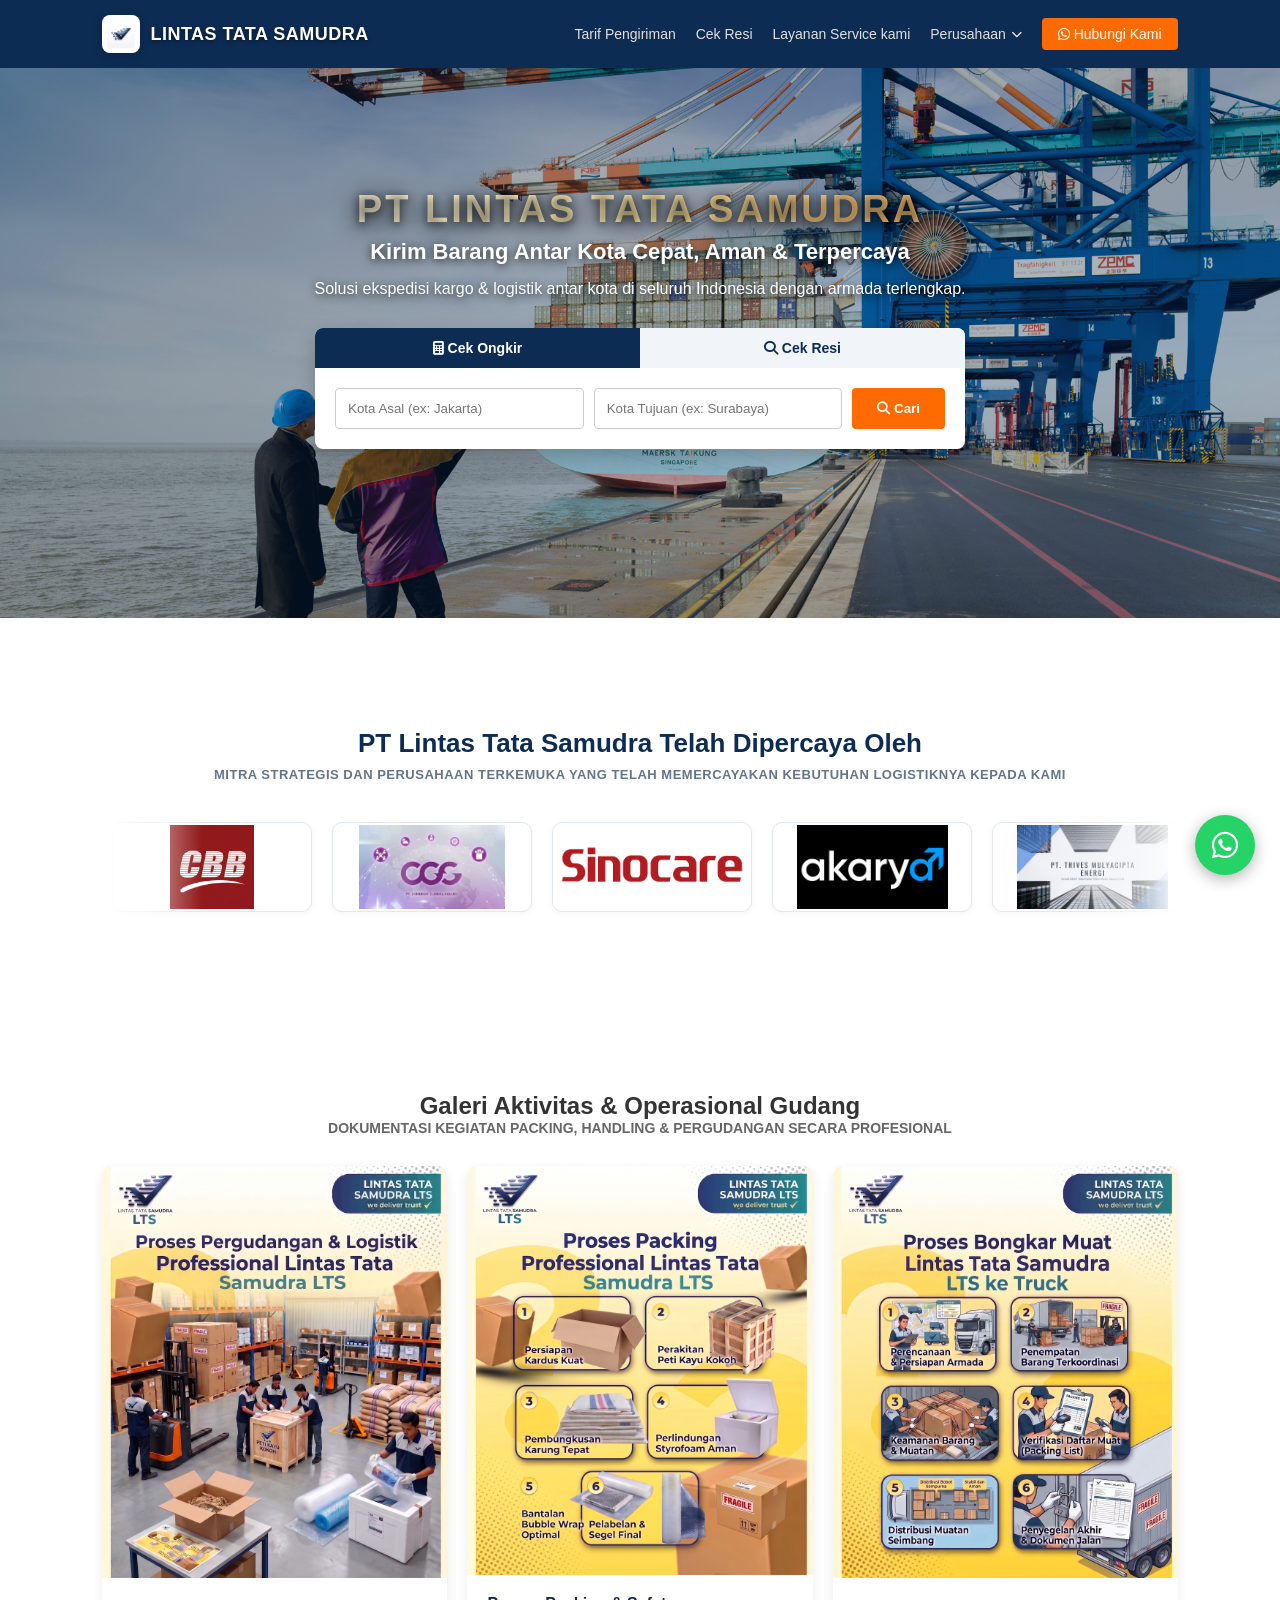
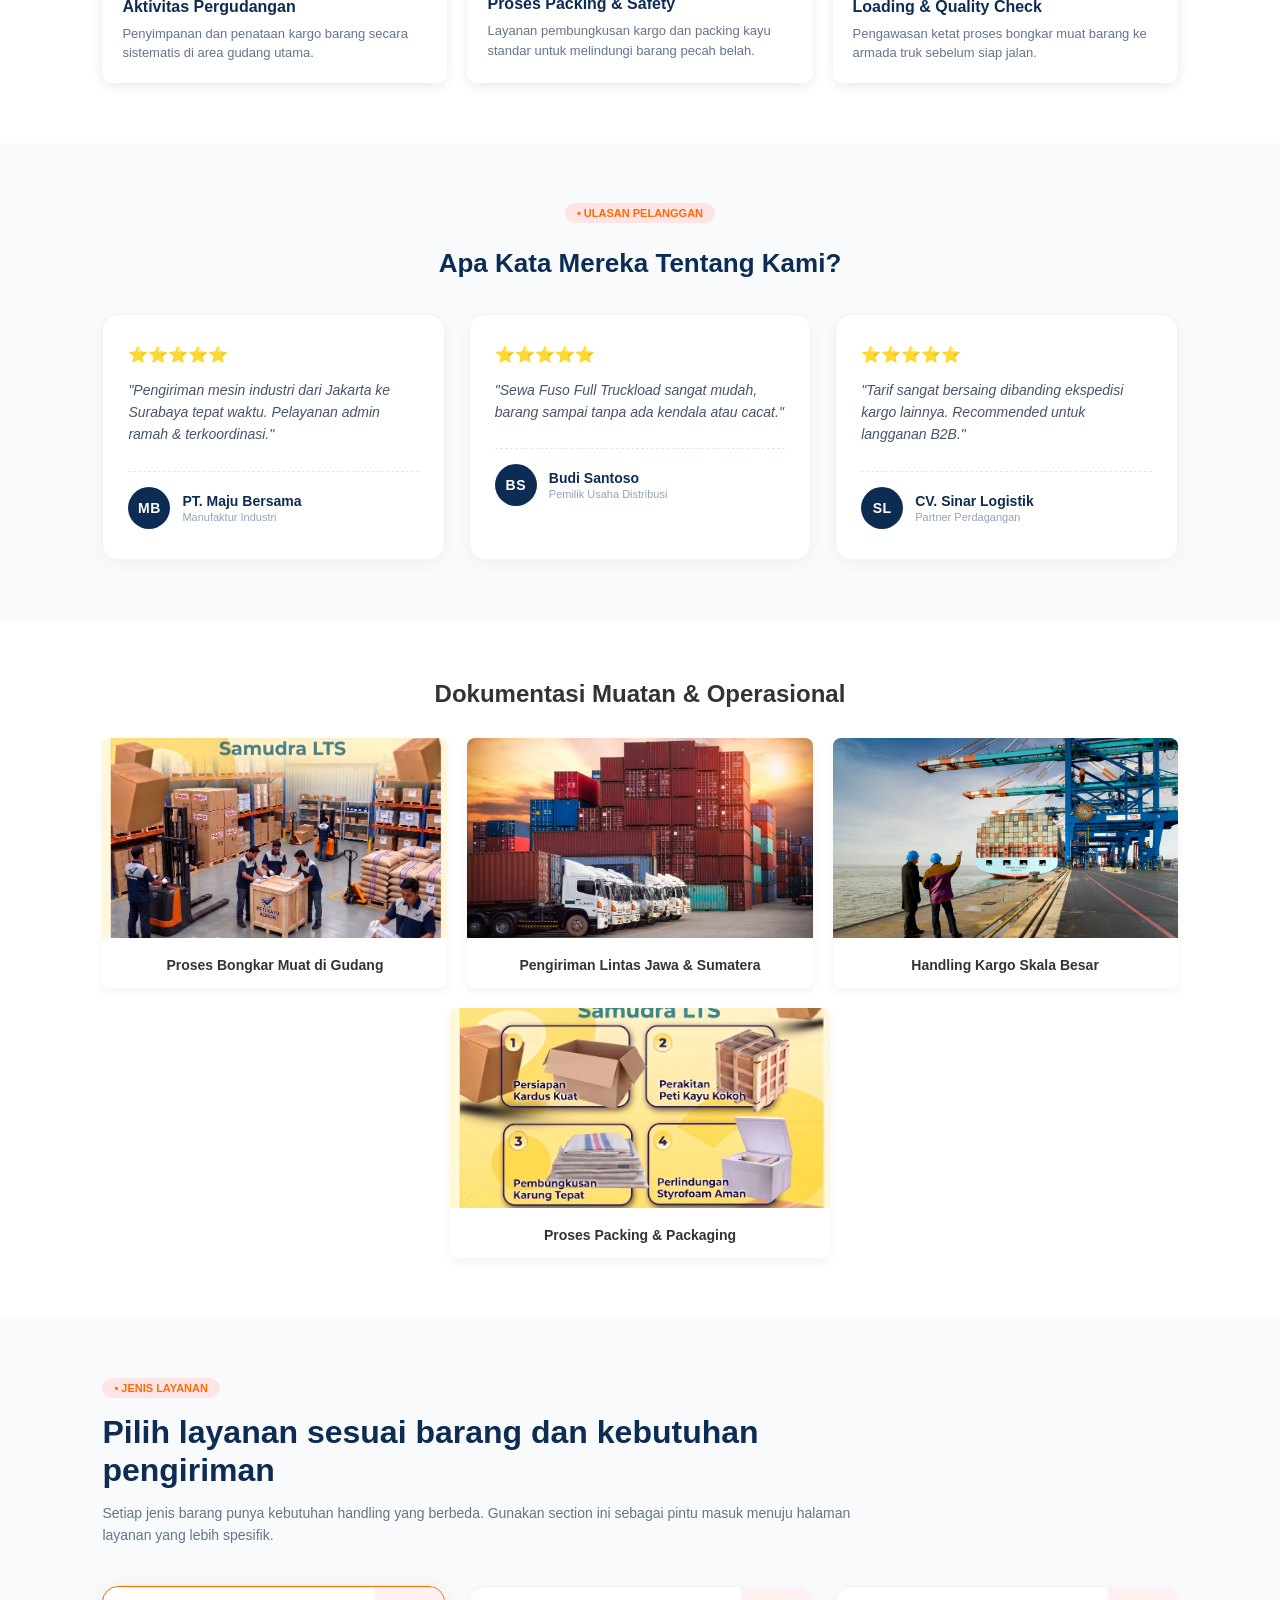
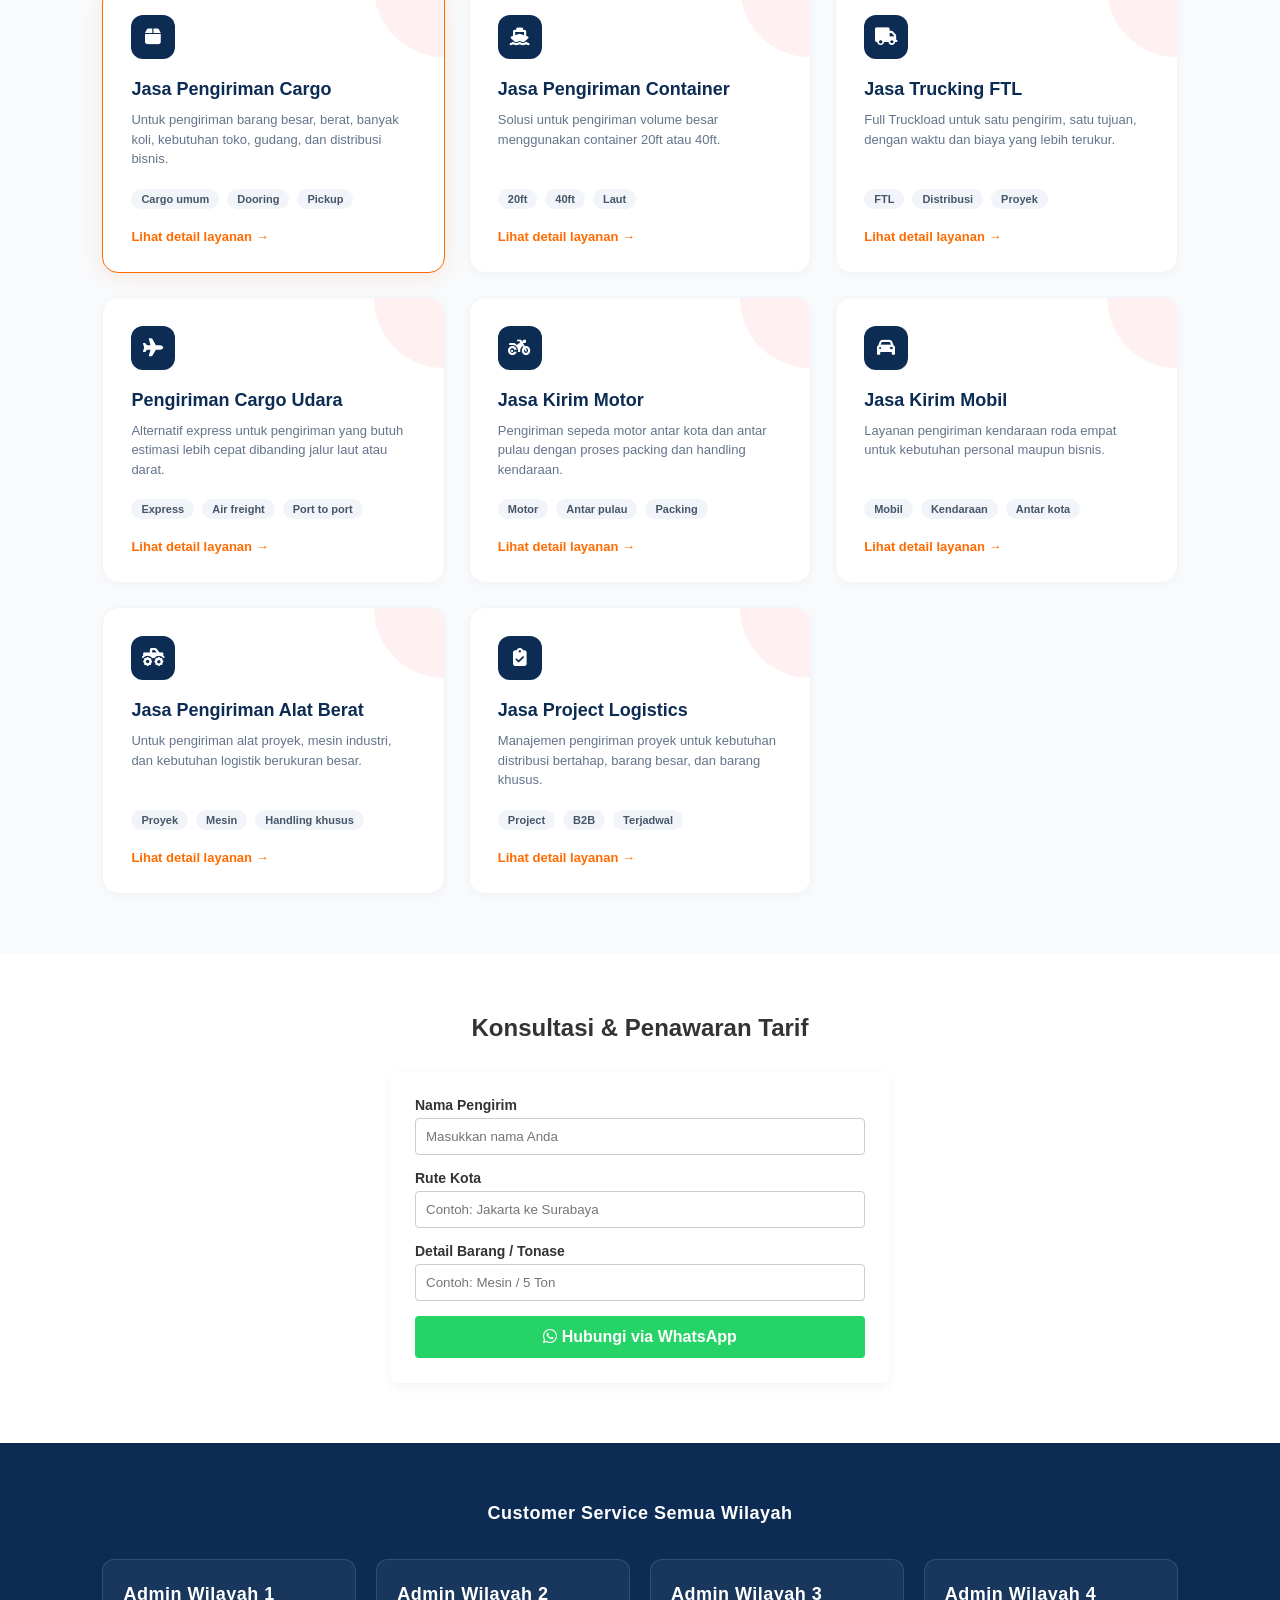
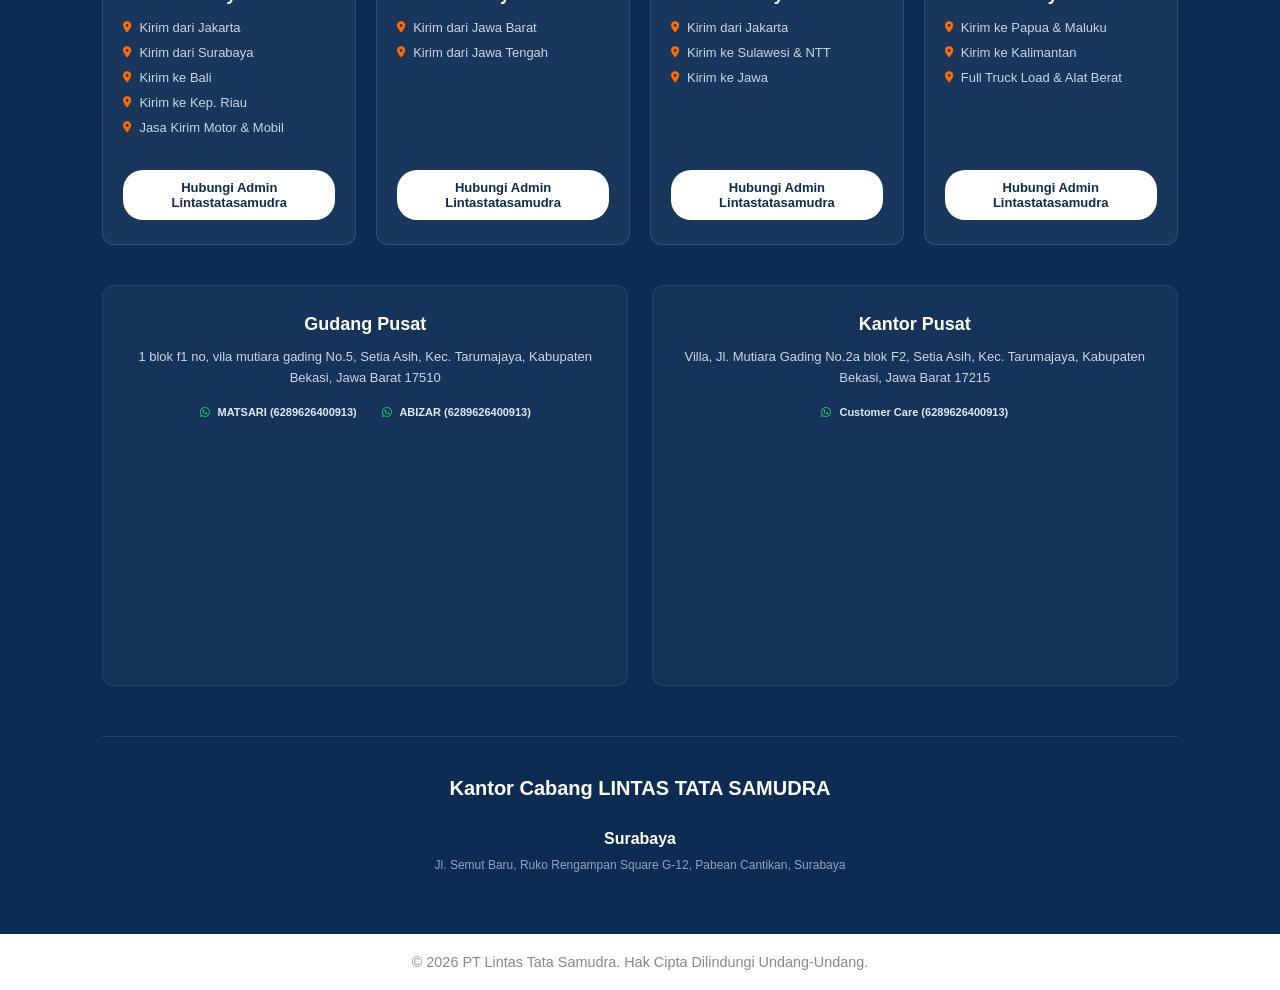
<file: index.html>
<!doctype html>
<html lang="id">
  <head>
    <meta charset="UTF-8" />
    <meta name="viewport" content="width=device-width, initial-scale=1.0" />

    <!-- Judul Utama SEO -->
    <title>PT Lintas Tata Samudra | Ekspedisi & Cargo Murah Terpercaya</title>
    <!-- Favicon / Logo Google Search -->
    <link rel="icon" type="image/x-icon" href="assets/logo-lintas.jpg" />
    <link rel="shortcut icon" href="assets/logo-lintas.jpg" />
    <link rel="apple-touch-icon" href="assets/logo-lintas.jpg" />

    <!-- Deskripsi SEO untuk Google -->
    <meta
      name="description"
      content="Jasa ekspedisi murah dan pengiriman cargo terpercaya oleh PT Lintas Tata Samudra. Melayani pengiriman barang antar kota & pulau via laut, darat, dan udara dengan tarif hemat dan aman."
    />

    <!-- Kata Kunci SEO -->
    <meta
      name="keywords"
      content="ekspedisi murah, cargo murah, jasa pengiriman barang murah, ekspedisi murah antar pulau, tarif cargo murah, kirim barang murah, PT Lintas Tata Samudra, logistik antar kota"
    />

    <!-- Pengaturan Robot Google -->
    <meta name="robots" content="index, follow" />

    <!-- Preview Share WhatsApp / Sosmed -->
    <meta
      property="og:title"
      content="PT Lintas Tata Samudra - Ekspedisi & Cargo Murah"
    />
    <meta
      property="og:description"
      content="Solusi pengiriman barang dan logistik murah, cepat, dan aman ke seluruh Indonesia. Cek tarif dan resi di sini."
    />
    <!-- Favicon / Logo Google Search -->
    <link
      rel="icon"
      type="image/x-icon"
      href="https://lintastatasamudra.com/assets/logo-lintas.jpg"
    />
    <link
      rel="shortcut icon"
      href="https://lintastatasamudra.com/assets/logo-lintas.jpg"
    />
    <link
      rel="apple-touch-icon"
      href="https://lintastatasamudra.com/assets/logo-lintas.jpg"
    />
    <meta property="og:type" content="website" />

    <!-- FontAwesome Icon Library -->
    <link
      rel="stylesheet"
      href="https://cdnjs.cloudflare.com/ajax/libs/font-awesome/6.4.0/css/all.min.css"
    />

    <!-- Stylesheet Utama -->
    <link rel="stylesheet" href="css/style.css" />
  </head>
  <body>
    <header>
      <a href="index.html" class="logo-link">
        <div class="logo-wrapper">
          <img
            src="assets//logo-lintas.jpg"
            alt="Logo LINTAS TATA SAMUDRA"
            class="site-logo"
          />
          <span class="logo-text">LINTAS TATA SAMUDRA</span>
        </div>
      </a>
      <nav>
        <a href="index.html#home">Tarif Pengiriman</a>
        <a href="cek-resi.html">Cek Resi</a>
        <a href="index.html#services">Layanan Service kami</a>

        <!-- Dropdown Perusahaan -->
        <div class="dropdown">
          <a href="tentang-kami.html" class="dropdown-btn"
            >Perusahaan <i class="fa-solid fa-chevron-down"></i
          ></a>
          <div class="dropdown-menu">
            <a href="tentang-kami.html">Tentang Kami</a>
            <a href="index.html#contact">Kontak</a>
            <a href="cek-resi.html#feedbackForm">Kritik & Saran</a>
          </div>
        </div>
        <a href="index.html#contact" class="btn-nav-wa"
          ><i class="fa-brands fa-whatsapp"></i> Hubungi Kami</a
        >
      </nav>
    </header>

    <!-- 2. Hero Section -->
    <section id="home" class="hero">
      <div class="hero-content">
        <!-- Nama Perusahaan Utama di Atas -->
        <span class="hero-company-tag">PT LINTAS TATA SAMUDRA</span>

        <h1>Kirim Barang Antar Kota Cepat, Aman & Terpercaya</h1>
        <p>
          Solusi ekspedisi kargo & logistik antar kota di seluruh Indonesia
          dengan armada terlengkap.
        </p>
      </div>

      <!-- Widget Cek Ongkir / Resi -->
      <div class="tracking-widget">
        <div class="widget-tabs">
          <a href="cek-ongkir.html" class="tab-btn active"
            ><i class="fa-solid fa-calculator"></i> Cek Ongkir</a
          >
          <a href="cek-resi.html" class="tab-btn"
            ><i class="fa-solid fa-magnifying-glass"></i> Cek Resi</a
          >
        </div>

        <form id="widgetForm" class="widget-form" onsubmit="return false;">
          <div class="input-group">
            <input
              type="text"
              id="asal"
              placeholder="Kota Asal (ex: Jakarta)"
              required
            />
            <input
              type="text"
              id="tujuan"
              placeholder="Kota Tujuan (ex: Surabaya)"
              required
            />
            <button
              type="button"
              class="btn-search"
              onclick="kirimCekOngkirWA()"
            >
              <i class="fa-solid fa-search"></i> Cari
            </button>
          </div>
        </form>
      </div>
    </section>

    <!-- SECTION MITRA / CLIENTS -->
    <section class="clients-section">
      <div class="container">
        <h2 class="section-title">
          PT Lintas Tata Samudra Telah Dipercaya Oleh
        </h2>
        <p class="section-subtitle">
          MITRA STRATEGIS DAN PERUSAHAAN TERKEMUKA YANG TELAH MEMERCAYAKAN
          KEBUTUHAN LOGISTIKNYA KEPADA KAMI
        </p>

        <div class="logo-slider">
          <div class="logo-slide-track">
            <!-- SET 1 (5 LOGO UTAMA) -->
            <div class="slide-logo">
              <img
                src="assets//logo-cbb.jpg"
                alt="Mitra 1"
                onerror="
                  this.onerror = null;
                  this.src =
                    'https://via.placeholder.com/200x90?text=Logo+Mitra+1';
                "
              />
            </div>
            <div class="slide-logo">
              <img
                src="assets//logo-mitra-cendikia.jpg"
                alt="Mitra 2"
                onerror="
                  this.onerror = null;
                  this.src = 'https://via.placeholder.com/200x90?text=Sinocare';
                "
              />
            </div>
            <div class="slide-logo">
              <img
                src="assets//logo-sinocare.jpg"
                alt="Mitra 3"
                onerror="
                  this.onerror = null;
                  this.src = 'https://via.placeholder.com/200x90?text=CBB';
                "
              />
            </div>
            <div class="slide-logo">
              <img
                src="assets//logo-akarya.jpg"
                alt="Mitra 4"
                onerror="
                  this.onerror = null;
                  this.src =
                    'https://via.placeholder.com/200x90?text=Logo+Mitra+4';
                "
              />
            </div>
            <div class="slide-logo">
              <img
                src="assets//logo-trives.jpg"
                alt="Mitra 5"
                onerror="
                  this.onerror = null;
                  this.src =
                    'https://via.placeholder.com/200x90?text=Logo+Mitra+5';
                "
              />
            </div>

            <!-- SET 2 (DUPLIKAT UNTUK EFEK SCROLL TANPA PUTUS) -->
            <div class="slide-logo">
              <img
                src="assets//logo-cbb.jpg"
                alt="Mitra 1"
                onerror="
                  this.onerror = null;
                  this.src =
                    'https://via.placeholder.com/200x90?text=Logo+Mitra+1';
                "
              />
            </div>
            <div class="slide-logo">
              <img
                src="assets//logo-mitra-cendikia.jpg"
                alt="Mitra 2"
                onerror="
                  this.onerror = null;
                  this.src = 'https://via.placeholder.com/200x90?text=Sinocare';
                "
              />
            </div>
            <div class="slide-logo">
              <img
                src="assets//logo-sinocare.jpg"
                alt="Mitra 3"
                onerror="
                  this.onerror = null;
                  this.src = 'https://via.placeholder.com/200x90?text=CBB';
                "
              />
            </div>
            <div class="slide-logo">
              <img
                src="assets//logo-akarya.jpg"
                alt="Mitra 4"
                onerror="
                  this.onerror = null;
                  this.src =
                    'https://via.placeholder.com/200x90?text=Logo+Mitra+4';
                "
              />
            </div>
            <div class="slide-logo">
              <img
                src="assets//logo-trives.jpg"
                alt="Mitra 5"
                onerror="
                  this.onerror = null;
                  this.src =
                    'https://via.placeholder.com/200x90?text=Logo+Mitra+5';
                "
              />
            </div>
          </div>
        </div>
      </div>
    </section>

    <!-- Galeri Aktivitas Operasional -->
    <section id="activity-gallery" class="container">
      <h2>Galeri Aktivitas & Operasional Gudang</h2>
      <p class="section-subtitle">
        DOKUMENTASI KEGIATAN PACKING, HANDLING & PERGUDANGAN SECARA PROFESIONAL
      </p>

      <div class="activity-grid">
        <!-- Card 1: Pergudangan -->
        <div class="activity-card">
          <img src="assets//logo-pergudangan.jpg" alt="Aktivitas Pergudangan" />
          <div class="activity-info">
            <h4>Aktivitas Pergudangan</h4>
            <p>
              Penyimpanan dan penataan kargo barang secara sistematis di area
              gudang utama.
            </p>
          </div>
        </div>

        <!-- Card 2: Packing & Safety -->
        <div class="activity-card">
          <img
            src="assets//logo-packing.jpg"
            alt="Proses Packing Kayu & Kardus"
          />
          <div class="activity-info">
            <h4>Proses Packing & Safety</h4>
            <p>
              Layanan pembungkusan kargo dan packing kayu standar untuk
              melindungi barang pecah belah.
            </p>
          </div>
        </div>

        <!-- Card 3: Loading & Quality Check -->
        <div class="activity-card">
          <img
            src="assets//logo-prosesbm.jpg"
            class="img-fit"
            alt="Loading & Quality Check"
          />
          <div class="activity-info">
            <h4>Loading & Quality Check</h4>
            <p>
              Pengawasan ketat proses bongkar muat barang ke armada truk sebelum
              siap jalan.
            </p>
          </div>
        </div>
      </div>
    </section>

    <!-- Testimonial Section -->
    <section id="reviews" class="container bg-light">
      <div class="section-title-wrapper">
        <span class="badge-pill">• ULASAN PELANGGAN</span>
        <h2>Apa Kata Mereka Tentang Kami?</h2>
      </div>

      <div class="reviews-grid">
        <!-- Card 1 -->
        <div class="review-card">
          <div class="stars">⭐⭐⭐⭐⭐</div>
          <p class="review-text">
            "Pengiriman mesin industri dari Jakarta ke Surabaya tepat waktu.
            Pelayanan admin ramah & terkoordinasi."
          </p>
          <div class="reviewer-profile">
            <div class="avatar-circle">MB</div>
            <div class="reviewer-info">
              <h4>PT. Maju Bersama</h4>
              <span>Manufaktur Industri</span>
            </div>
          </div>
        </div>

        <!-- Card 2 -->
        <div class="review-card">
          <div class="stars">⭐⭐⭐⭐⭐</div>
          <p class="review-text">
            "Sewa Fuso Full Truckload sangat mudah, barang sampai tanpa ada
            kendala atau cacat."
          </p>
          <div class="reviewer-profile">
            <div class="avatar-circle">BS</div>
            <div class="reviewer-info">
              <h4>Budi Santoso</h4>
              <span>Pemilik Usaha Distribusi</span>
            </div>
          </div>
        </div>

        <!-- Card 3 -->
        <div class="review-card">
          <div class="stars">⭐⭐⭐⭐⭐</div>
          <p class="review-text">
            "Tarif sangat bersaing dibanding ekspedisi kargo lainnya.
            Recommended untuk langganan B2B."
          </p>
          <div class="reviewer-profile">
            <div class="avatar-circle">SL</div>
            <div class="reviewer-info">
              <h4>CV. Sinar Logistik</h4>
              <span>Partner Perdagangan</span>
            </div>
          </div>
        </div>
      </div>
    </section>
    <!-- 5. Dokumentasi Operational -->
    <section id="gallery" class="container">
      <h2>Dokumentasi Muatan & Operasional</h2>
      <div id="galleryContainer" class="gallery-grid">
        <!-- Isi gambar akan dimuat otomatis dari galeri-data.json -->
      </div>
    </section>

    <!-- Layanan Section -->
    <section id="services" class="container bg-light">
      <div class="services-header">
        <span class="badge-pill">• JENIS LAYANAN</span>
        <h2>Pilih layanan sesuai barang dan kebutuhan pengiriman</h2>
        <p class="services-desc">
          Setiap jenis barang punya kebutuhan handling yang berbeda. Gunakan
          section ini sebagai pintu masuk menuju halaman layanan yang lebih
          spesifik.
        </p>
      </div>

      <div class="services-grid">
        <!-- Card 1 -->
        <div class="service-card featured">
          <div class="card-icon-wrapper">
            <i class="fa-solid fa-box"></i>
          </div>
          <h3>Jasa Pengiriman Cargo</h3>
          <p>
            Untuk pengiriman barang besar, berat, banyak koli, kebutuhan toko,
            gudang, dan distribusi bisnis.
          </p>
          <div class="tags">
            <span>Cargo umum</span>
            <span>Dooring</span>
            <span>Pickup</span>
          </div>
          <a href="#contact" class="link-detail">Lihat detail layanan &rarr;</a>
        </div>

        <!-- Card 2 -->
        <div class="service-card">
          <div class="card-icon-wrapper">
            <i class="fa-solid fa-ship"></i>
          </div>
          <h3>Jasa Pengiriman Container</h3>
          <p>
            Solusi untuk pengiriman volume besar menggunakan container 20ft atau
            40ft.
          </p>
          <div class="tags">
            <span>20ft</span>
            <span>40ft</span>
            <span>Laut</span>
          </div>
          <a href="#contact" class="link-detail">Lihat detail layanan &rarr;</a>
        </div>

        <!-- Card 3 -->
        <div class="service-card">
          <div class="card-icon-wrapper">
            <i class="fa-solid fa-truck"></i>
          </div>
          <h3>Jasa Trucking FTL</h3>
          <p>
            Full Truckload untuk satu pengirim, satu tujuan, dengan waktu dan
            biaya yang lebih terukur.
          </p>
          <div class="tags">
            <span>FTL</span>
            <span>Distribusi</span>
            <span>Proyek</span>
          </div>
          <a href="#contact" class="link-detail">Lihat detail layanan &rarr;</a>
        </div>

        <!-- Card 4 -->
        <div class="service-card">
          <div class="card-icon-wrapper">
            <i class="fa-solid fa-plane"></i>
          </div>
          <h3>Pengiriman Cargo Udara</h3>
          <p>
            Alternatif express untuk pengiriman yang butuh estimasi lebih cepat
            dibanding jalur laut atau darat.
          </p>
          <div class="tags">
            <span>Express</span>
            <span>Air freight</span>
            <span>Port to port</span>
          </div>
          <a href="#contact" class="link-detail">Lihat detail layanan &rarr;</a>
        </div>

        <!-- Card 5 -->
        <div class="service-card">
          <div class="card-icon-wrapper">
            <i class="fa-solid fa-motorcycle"></i>
          </div>
          <h3>Jasa Kirim Motor</h3>
          <p>
            Pengiriman sepeda motor antar kota dan antar pulau dengan proses
            packing dan handling kendaraan.
          </p>
          <div class="tags">
            <span>Motor</span>
            <span>Antar pulau</span>
            <span>Packing</span>
          </div>
          <a href="#contact" class="link-detail">Lihat detail layanan &rarr;</a>
        </div>

        <!-- Card 6 -->
        <div class="service-card">
          <div class="card-icon-wrapper">
            <i class="fa-solid fa-car"></i>
          </div>
          <h3>Jasa Kirim Mobil</h3>
          <p>
            Layanan pengiriman kendaraan roda empat untuk kebutuhan personal
            maupun bisnis.
          </p>
          <div class="tags">
            <span>Mobil</span>
            <span>Kendaraan</span>
            <span>Antar kota</span>
          </div>
          <a href="#contact" class="link-detail">Lihat detail layanan &rarr;</a>
        </div>

        <!-- Card 7 -->
        <div class="service-card">
          <div class="card-icon-wrapper">
            <i class="fa-solid fa-truck-monster"></i>
          </div>
          <h3>Jasa Pengiriman Alat Berat</h3>
          <p>
            Untuk pengiriman alat proyek, mesin industri, dan kebutuhan logistik
            berukuran besar.
          </p>
          <div class="tags">
            <span>Proyek</span>
            <span>Mesin</span>
            <span>Handling khusus</span>
          </div>
          <a href="#contact" class="link-detail">Lihat detail layanan &rarr;</a>
        </div>

        <!-- Card 8 -->
        <div class="service-card">
          <div class="card-icon-wrapper">
            <i class="fa-solid fa-clipboard-check"></i>
          </div>
          <h3>Jasa Project Logistics</h3>
          <p>
            Manajemen pengiriman proyek untuk kebutuhan distribusi bertahap,
            barang besar, dan barang khusus.
          </p>
          <div class="tags">
            <span>Project</span>
            <span>B2B</span>
            <span>Terjadwal</span>
          </div>
          <a href="#contact" class="link-detail">Lihat detail layanan &rarr;</a>
        </div>
      </div>
    </section>

    <!-- 7. Contact Section -->
    <section id="contact" class="container">
      <h2>Konsultasi & Penawaran Tarif</h2>
      <form id="waForm" class="contact-form">
        <div class="form-group">
          <label for="nama">Nama Pengirim</label>
          <input
            type="text"
            id="nama"
            placeholder="Masukkan nama Anda"
            required
          />
        </div>
        <div class="form-group">
          <label for="rute">Rute Kota</label>
          <input
            type="text"
            id="rute"
            placeholder="Contoh: Jakarta ke Surabaya"
            required
          />
        </div>
        <div class="form-group">
          <label for="jenisBarang">Detail Barang / Tonase</label>
          <input
            type="text"
            id="jenisBarang"
            placeholder="Contoh: Mesin / 5 Ton"
            required
          />
        </div>
        <button type="submit" class="btn-wa-submit">
          <i class="fa-brands fa-whatsapp"></i> Hubungi via WhatsApp
        </button>
      </form>
    </section>

    <!-- Section CS & Lokasi Kantor -->
    <section class="container bg-dark-section">
      <!-- CS Semua Wilayah -->
      <h2 class="section-title-center text-white">
        Customer Service Semua Wilayah
      </h2>
      <div class="cs-grid">
        <!-- CS 1 -->
        <div class="cs-card">
          <h3>Admin Wilayah 1</h3>
          <ul>
            <li><i class="fa-solid fa-location-dot"></i> Kirim dari Jakarta</li>
            <li>
              <i class="fa-solid fa-location-dot"></i> Kirim dari Surabaya
            </li>
            <li><i class="fa-solid fa-location-dot"></i> Kirim ke Bali</li>
            <li><i class="fa-solid fa-location-dot"></i> Kirim ke Kep. Riau</li>
            <li>
              <i class="fa-solid fa-location-dot"></i> Jasa Kirim Motor & Mobil
            </li>
          </ul>
          <a
            href="https://wa.me/6289626400913?text=Halo%20Lintastatasamudra,%20saya%20ingin%20tanya%20pengiriman"
            target="_blank"
            class="btn-cs"
            >Hubungi Admin Lintastatasamudra</a
          >
        </div>

        <!-- CS 2 -->
        <div class="cs-card">
          <h3>Admin Wilayah 2</h3>
          <ul>
            <li>
              <i class="fa-solid fa-location-dot"></i> Kirim dari Jawa Barat
            </li>
            <li>
              <i class="fa-solid fa-location-dot"></i> Kirim dari Jawa Tengah
            </li>
          </ul>
          <a
            href="https://wa.me/6289626400913?text=Halo%20Lintastatasamudra,%20saya%20ingin%20tanya%20pengiriman"
            target="_blank"
            class="btn-cs"
            >Hubungi Admin Lintastatasamudra</a
          >
        </div>

        <!-- CS 3 -->
        <div class="cs-card">
          <h3>Admin Wilayah 3</h3>
          <ul>
            <li><i class="fa-solid fa-location-dot"></i> Kirim dari Jakarta</li>
            <li>
              <i class="fa-solid fa-location-dot"></i> Kirim ke Sulawesi & NTT
            </li>
            <li><i class="fa-solid fa-location-dot"></i> Kirim ke Jawa</li>
          </ul>
          <a
            href="https://wa.me/6289626400913?text=Halo%20Lintastatasamudra,%20saya%20ingin%20tanya%20pengiriman"
            target="_blank"
            class="btn-cs"
            >Hubungi Admin Lintastatasamudra</a
          >
        </div>

        <!-- CS 4 -->
        <div class="cs-card">
          <h3>Admin Wilayah 4</h3>
          <ul>
            <li>
              <i class="fa-solid fa-location-dot"></i> Kirim ke Papua & Maluku
            </li>
            <li>
              <i class="fa-solid fa-location-dot"></i> Kirim ke Kalimantan
            </li>
            <li>
              <i class="fa-solid fa-location-dot"></i> Full Truck Load & Alat
              Berat
            </li>
          </ul>
          <a
            href="https://wa.me/6289626400913?text=Halo%20Lintastatasamudra,%20saya%20ingin%20tanya%20pengiriman"
            target="_blank"
            class="btn-cs"
            >Hubungi Admin Lintastatasamudra</a
          >
        </div>
      </div>

      <!-- Gudang Pusat & Kantor Pusat -->
      <div class="office-main-grid">
        <!-- Gudang Pusat -->
        <div class="office-box">
          <h3>Gudang Pusat</h3>
          <p>
            1 blok f1 no, vila mutiara gading No.5, Setia Asih, Kec. Tarumajaya,
            Kabupaten Bekasi, Jawa Barat 17510
          </p>
          <div class="office-contacts">
            <span
              ><i class="fa-brands fa-whatsapp"></i> MATSARI
              (6289626400913)</span
            >
            <span
              ><i class="fa-brands fa-whatsapp"></i> ABIZAR
              (6289626400913)</span
            >
          </div>
          <!-- Embed Google Maps Gudang Pusat (Warehouse Lintas Tata Samudra) -->
          <div
            class="map-container"
            style="margin-top: 15px; border-radius: 8px; overflow: hidden"
          >
            <iframe
              src="https://www.google.com/maps/embed?pb=!1m18!1m12!1m3!1d1901.583236822826!2d106.99657191433376!3d-6.158162540165288!2m3!1f0!2f0!3f0!3m2!1i1024!2i768!4f13.1!3m3!1m2!1s0x2e698b0068fa7f5d%3A0x98f39e266f68f125!2sWarehouse%20Lintas%20Tata%20Samudra!5e0!3m2!1sid!2sid!4v1789828794629!5m2!1sid!2sid"
              width="100%"
              height="220"
              style="border: 0"
              allowfullscreen=""
              loading="lazy"
              referrerpolicy="strict-origin-when-cross-origin"
            >
            </iframe>
          </div>
        </div>

        <!-- Kantor Pusat -->
        <div class="office-box">
          <h3>Kantor Pusat</h3>
          <p>
            Villa, Jl. Mutiara Gading No.2a blok F2, Setia Asih, Kec.
            Tarumajaya, Kabupaten Bekasi, Jawa Barat 17215
          </p>
          <div class="office-contacts">
            <span
              ><i class="fa-brands fa-whatsapp"></i> Customer Care
              (6289626400913)</span
            >
          </div>
          <!-- Embed Google Maps Kantor Pusat (PT Lintas Tata Samudra) -->
          <div
            class="map-container"
            style="margin-top: 15px; border-radius: 8px; overflow: hidden"
          >
            <iframe
              src="https://www.google.com/maps/embed?pb=!1m14!1m8!1m3!1d1054.1696724865676!2d106.99576912188535!3d-6.158268670899927!3m2!1i1024!2i768!4f13.1!3m3!1m2!1s0x2e698b006d74b007%3A0x2ae368e30a128241!2sPT%20Lintas%20Tata%20Samudra!5e0!3m2!1sid!2sid!4v1789829989430!5m2!1sid!2sid"
              width="100%"
              height="220"
              style="border: 0"
              allowfullscreen=""
              loading="lazy"
              referrerpolicy="strict-origin-when-cross-origin"
            >
            </iframe>
          </div>
        </div>
      </div>

      <!-- Kantor Cabang -->
      <div class="branch-section">
        <h3 class="branch-title">Kantor Cabang LINTAS TATA SAMUDRA</h3>

        <!-- Tambahkan style inline ini agar posisi 1 cabang otomatis di tengah layar -->
        <div class="branch-grid" style="display: flex; justify-content: center">
          <!-- 
        <div class="branch-item">
          <h4>Makassar</h4>
          <p>Jl. Kapasa Raya Blok RB17, Komplek Ruko Pasar Grosir Daya Modern, Daya, Biringkanaya, Kota Makassar</p>
        </div>
        -->

          <!-- 
        <div class="branch-item">
          <h4>Kendari</h4>
          <p>Jl. KH. Ahmad Dahlan No.62, Bonggoeya, Wua-Wua, Kota Kendari, Sulawesi Tenggara</p>
        </div>
        -->

          <!-- Cabang Surabaya (Center & Rapi) -->
          <div class="branch-item" style="max-width: 500px; text-align: center">
            <h4>Surabaya</h4>
            <p>
              Jl. Semut Baru, Ruko Rengampan Square G-12, Pabean Cantikan,
              Surabaya
            </p>
          </div>

          <!-- 
        <div class="branch-item">
          <h4>Balikpapan</h4>
          <p>Jl. Syarifudin Yoes Ruko Pelangi BPoint, Balikpapan</p>
        </div>
        --></div>
      </div>
    </section>

    <!-- Footer Website -->
    <footer>
      <div
        class="container"
        style="
          text-align: center;
          padding: 20px 0;
          color: #888;
          font-size: 0.9rem;
        "
      >
        <p>
          &copy; 2026 PT Lintas Tata Samudra. Hak Cipta Dilindungi
          Undang-Undang.
        </p>
      </div>
    </footer>

    <!-- Floating WA Widget Multi-Contact -->
    <div class="wa-floating-container">
      <!-- Pop-up Menu Kontak -->
      <div class="wa-popup" id="waPopup">
        <div class="wa-popup-header">
          <strong>Hubungi Tim Kami</strong>
          <p>Silakan pilih kontak sesuai kebutuhan Anda:</p>
        </div>
        <div class="wa-popup-body">
          <!-- Admin -->
          <a
            href="https://wa.me/6289626400913?text=Halo%20Admin,%20saya%20ingin%20bertanya"
            target="_blank"
            class="wa-contact-item"
          >
            <i class="fa-brands fa-whatsapp"></i>
            <div>
              <strong>Admin Operasional</strong>
              <span>Layanan Informasi Umum & Resi</span>
            </div>
          </a>
          <!-- Sales 1 -->
          <a
            href="https://wa.me/62895401108017?text=Halo%20Sales,%20saya%20ingin%20tanya%20tarif%20pengiriman"
            target="_blank"
            class="wa-contact-item"
          >
            <i class="fa-brands fa-whatsapp"></i>
            <div>
              <strong>Sales Executive Reza</strong>
              <span>Konsultasi Tarif & Kerjasama</span>
            </div>
          </a>
          <!-- Sales 2 -->
          <a
            href="https://wa.me/6283871078594?text=Halo%20Sales,%20saya%20ingin%20tanya%20tarif%20pengiriman"
            target="_blank"
            class="wa-contact-item"
          >
            <i class="fa-brands fa-whatsapp"></i>
            <div>
              <strong>Sales Executive Dimas</strong>
              <span>Konsultasi Tarif & Kerjasama</span>
            </div>
          </a>
        </div>
      </div>

      <!-- Tombol WhatsApp Utama -->
      <button type="button" class="wa-floating-btn" id="waToggleBtn">
        <i class="fa-brands fa-whatsapp"></i>
      </button>
    </div>

    <script src="js/script.js"></script>
  </body>
</html>
</file>
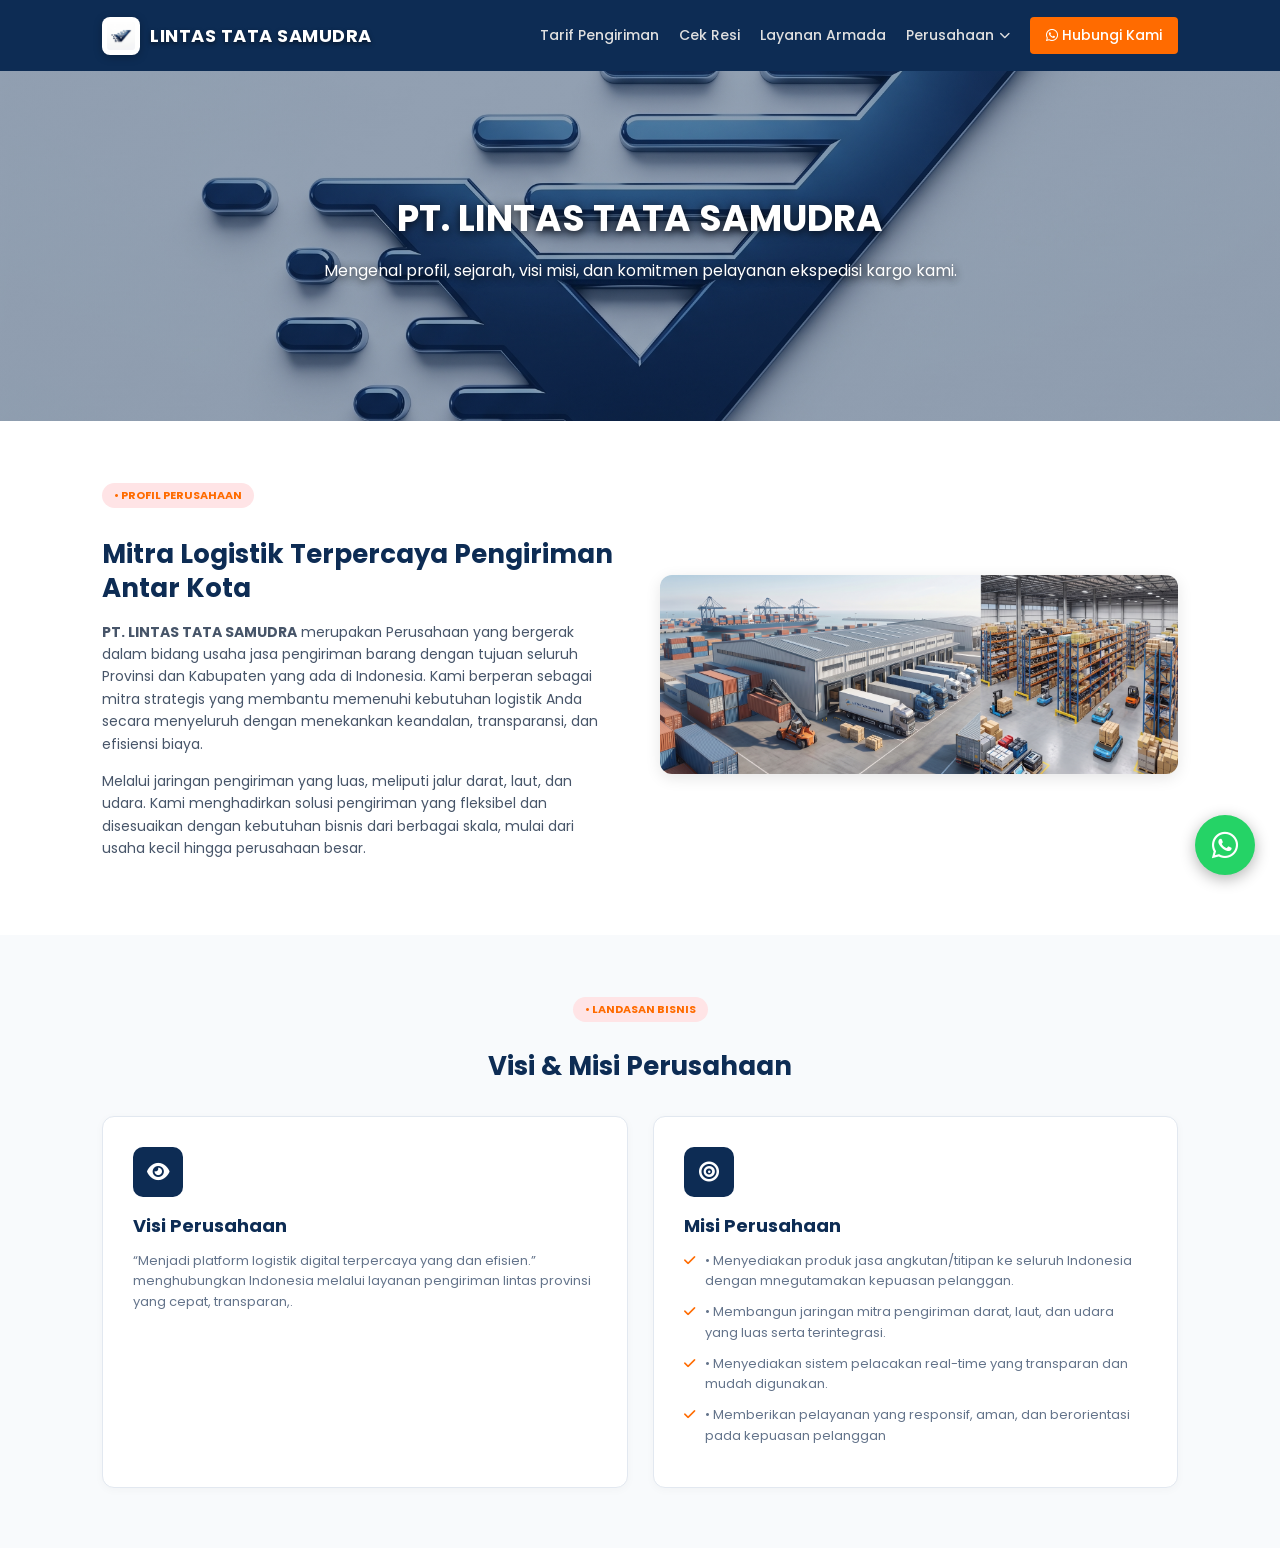
<file: tentang-kami.html>
<!doctype html>
<html lang="id">
  <head>
    <meta charset="UTF-8" />
    <meta name="viewport" content="width=device-width, initial-scale=1.0" />
    <title>Tentang Kami - LINTAS TATA SAMUDRA</title>
    <link
      href="https://fonts.googleapis.com/css2?family=Poppins:wght@300;400;600;700&display=swap"
      rel="stylesheet"
    />
    <link
      rel="stylesheet"
      href="https://cdnjs.cloudflare.com/ajax/libs/font-awesome/6.4.0/css/all.min.css"
    />
    <link rel="stylesheet" href="style.css" />
  </head>
  <body>
    <!-- Header Navigasi -->
    <header>
      <a href="index.html" class="logo-link">
        <div class="logo-wrapper">
          <img
            src="assets//logo-lintas.jpg"
            alt="Logo LINTAS TATA SAMUDRA"
            class="site-logo"
          />
          <span class="logo-text">LINTAS TATA SAMUDRA</span>
        </div>
      </a>
      <nav>
        <a href="index.html#home">Tarif Pengiriman</a>
        <a href="cek-resi.html">Cek Resi</a>
        <a href="index.html#services">Layanan Armada</a>

        <!-- Dropdown Menu Perusahaan -->
        <div class="dropdown">
          <a href="#" class="dropdown-btn"
            >Perusahaan <i class="fa-solid fa-chevron-down"></i
          ></a>
          <div class="dropdown-menu">
            <a href="tentang-kami.html">Tentang Kami</a>
            <a href="index.html#contact">Kontak</a>
          </div>
        </div>

        <a href="index.html#contact" class="btn-nav-wa"
          ><i class="fa-brands fa-whatsapp"></i> Hubungi Kami</a
        >
      </nav>
    </header>

    <!-- Banner Halaman -->
    <section class="about-hero">
      <h1>PT. LINTAS TATA SAMUDRA</h1>
      <p>
        Mengenal profil, sejarah, visi misi, dan komitmen pelayanan ekspedisi
        kargo kami.
      </p>
    </section>

    <!-- Profil Utama -->
    <section class="container">
      <div class="about-content">
        <div class="about-text">
          <span class="badge-pill">• PROFIL PERUSAHAAN</span>
          <h2>Mitra Logistik Terpercaya Pengiriman Antar Kota</h2>
          <p>
            <strong>PT. LINTAS TATA SAMUDRA</strong> merupakan Perusahaan yang
            bergerak dalam bidang usaha jasa pengiriman barang dengan tujuan
            seluruh Provinsi dan Kabupaten yang ada di Indonesia. Kami berperan
            sebagai mitra strategis yang membantu memenuhi kebutuhan logistik
            Anda secara menyeluruh dengan menekankan keandalan, transparansi,
            dan efisiensi biaya.
          </p>
          <p>
            Melalui jaringan pengiriman yang luas, meliputi jalur darat, laut,
            dan udara. Kami menghadirkan solusi pengiriman yang fleksibel dan
            disesuaikan dengan kebutuhan bisnis dari berbagai skala, mulai dari
            usaha kecil hingga perusahaan besar.
          </p>
        </div>
        <div class="about-img">
          <img src="assets//gambar-tentangkami.jpg" alt="Operasional Gudang" />
        </div>
      </div>
    </section>

    <!-- Visi Misi -->
    <section class="container bg-light">
      <div class="section-title-wrapper">
        <span class="badge-pill">• LANDASAN BISNIS</span>
        <h2>Visi & Misi Perusahaan</h2>
      </div>

      <div class="vm-grid">
        <div class="vm-card">
          <div class="vm-icon"><i class="fa-solid fa-eye"></i></div>
          <h3>Visi Perusahaan</h3>
          <p>
            “Menjadi platform logistik digital terpercaya yang dan efisien.”
            menghubungkan Indonesia melalui layanan pengiriman lintas provinsi
            yang cepat, transparan,.
          </p>
        </div>

        <div class="vm-card">
          <div class="vm-icon"><i class="fa-solid fa-bullseye"></i></div>
          <h3>Misi Perusahaan</h3>
          <ul>
            <li>
              <i class="fa-solid fa-check"></i> • Menyediakan produk jasa
              angkutan/titipan ke seluruh Indonesia dengan mnegutamakan kepuasan
              pelanggan.
            </li>
            <li>
              <i class="fa-solid fa-check"></i> • Membangun jaringan mitra
              pengiriman darat, laut, dan udara yang luas serta terintegrasi.
            </li>
            <li>
              <i class="fa-solid fa-check"></i> • Menyediakan sistem pelacakan
              real-time yang transparan dan mudah digunakan.
            </li>
            <li>
              <i class="fa-solid fa-check"></i> • Memberikan pelayanan yang
              responsif, aman, dan berorientasi pada kepuasan pelanggan
            </li>
          </ul>
        </div>
      </div>
    </section>

    <!-- Floating WA Widget Multi-Contact -->
    <div class="wa-floating-container">
      <!-- Pop-up Menu Kontak -->
      <div class="wa-popup" id="waPopup">
        <div class="wa-popup-header">
          <strong>Hubungi Tim Kami</strong>
          <p>Silakan pilih kontak sesuai kebutuhan Anda:</p>
        </div>
        <div class="wa-popup-body">
          <!-- Admin -->
          <a
            href="https://wa.me/6289626400913?text=Halo%20Admin,%20saya%20ingin%20bertanya"
            target="_blank"
            class="wa-contact-item"
          >
            <i class="fa-brands fa-whatsapp"></i>
            <div>
              <strong>Admin Operasional</strong>
              <span>Layanan Informasi Umum & Resi</span>
            </div>
          </a>
          <!-- Sales 1 -->
          <a
            href="https://wa.me/62895401108017?text=Halo%20Sales,%20saya%20ingin%20tanya%20tarif%20pengiriman"
            target="_blank"
            class="wa-contact-item"
          >
            <i class="fa-brands fa-whatsapp"></i>
            <div>
              <strong>Sales Executive Reza</strong>
              <span>Konsultasi Tarif & Kerjasama</span>
            </div>
          </a>
          <!-- Sales 2 -->
          <a
            href="https://wa.me/6283871078594?text=Halo%20Sales,%20saya%20ingin%20tanya%20tarif%20pengiriman"
            target="_blank"
            class="wa-contact-item"
          >
            <i class="fa-brands fa-whatsapp"></i>
            <div>
              <strong>Sales Executive Dimas</strong>
              <span>Konsultasi Tarif & Kerjasama</span>
            </div>
          </a>
        </div>
      </div>

      <!-- Tombol WhatsApp Utama -->
      <button type="button" class="wa-floating-btn" id="waToggleBtn">
        <i class="fa-brands fa-whatsapp"></i>
      </button>
    </div>

    <script src="js/script.js"></script>
  </body>
</html>
</file>
<file: css/style.css>
* {
  margin: 0;
  padding: 0;
  box-sizing: border-box;
  font-family: 'Poppins', sans-serif;
  scroll-behavior: smooth;
}

body {
  color: #333;
  background-color: #ffffff;
  width: 100%;
  overflow-x: hidden;
}

/* Header & Navigasi */
header {
  display: flex;
  justify-content: space-between;
  align-items: center;
  padding: 15px 8%;
  background: #0d2c54;
  position: sticky;
  top: 0;
  z-index: 1000;
  width: 100%;
}

.logo-link {
  text-decoration: none;
}

.logo-link {
  text-decoration: none;
}

.logo-wrapper {
  display: flex;
  align-items: center;
  gap: 12px;
}
.site-logo {
  height: 40px;
  width: 40px;
  object-fit: contain;
  display: block;
  background-color: #ffffff; /* Latar putih agar gambar logo terlihat kontras */
  padding: 5px;
  border-radius: 8px; /* Sudut melengkung halus */
  box-shadow: 0px 2px 8px rgba(0, 0, 0, 0.25); /* Efek timbul / bayangan halus */
  transition: transform 0.2s ease;
}

.site-logo:hover {
  transform: scale(1.05);
}
.logo-text {
  font-size: 19px;
  font-weight: 700;
  color: #ffffff !important;
  letter-spacing: 0.8px;
  white-space: nowrap;
  text-shadow: 0px 2px 4px rgba(0, 0, 0, 0.5);
}

nav {
  display: flex;
  align-items: center;
  gap: 20px;
  flex-wrap: wrap;
}

nav {
  display: flex;
  align-items: center;
  gap: 20px;
  flex-wrap: wrap;
}

nav a {
  text-decoration: none;
  color: #e0e0e0;
  font-size: 14px;
  font-weight: 500;
  transition: 0.3s;
}

nav a:hover {
  color: #ff6b00;
}

.btn-nav-wa {
  background: #ff6b00;
  padding: 8px 16px;
  border-radius: 4px;
  color: #ffffff !important;
}
/* Container Utama Hero Section */
/* Container Utama Hero Section */
.hero {
  position: relative;
  background-size: cover;
  background-position: center;
  background-repeat: no-repeat;
  transition: background-image 1s ease-in-out;
  
  /* Menambah tinggi area hero & mendorong konten turun ke bawah */
  padding: 120px 20px 100px 20px; 
  min-height: 550px; /* Memastikan tinggi minimal banner hero */
}

.hero-content {
  max-width: 900px;
  margin: 0 auto;
}

.hero h1 {
  font-size: 36px;
  margin-bottom: 15px;
  color: #ffffff !important;
  text-shadow: 0 2px 10px rgba(0, 0, 0, 0.8);
}

.hero p {
  font-size: 16px;
  margin-bottom: 30px;
  opacity: 1; /* Diubah dari 0.9 ke 1 agar tidak samar */
  color: #ffffff !important;
  text-shadow: 0 2px 8px rgba(0, 0, 0, 0.8);
}

/* Widget Cek Ongkir / Resi */
.tracking-widget {
  background: #ffffff;
  max-width: 650px;
  margin: 0 auto;
  border-radius: 8px;
  overflow: hidden;
  box-shadow: 0 8px 20px rgba(0,0,0,0.2);
}

.widget-tabs {
  display: flex;
  background: #f1f5f9;
}

.tab-btn {
  flex: 1;
  padding: 12px;
  border: none;
  background: transparent;
  font-weight: 600;
  cursor: pointer;
  color: #0d2c54;
  text-decoration: none;
  text-align: center;
  font-size: 14px;
}

.tab-btn.active {
  background: #0d2c54;
  color: #ffffff;
}

.widget-form {
  padding: 20px;
}

.input-group {
  display: flex;
  gap: 10px;
}

.input-group input {
  flex: 1;
  padding: 12px;
  border: 1px solid #ccc;
  border-radius: 4px;
  outline: none;
}

.btn-search {
  background: #ff6b00;
  color: #ffffff;
  border: none;
  padding: 12px 25px;
  font-weight: 600;
  border-radius: 4px;
  cursor: pointer;
}

/* Container Umum (Menyusun Elemen ke Bawah) */
.container {
  padding: 60px 8%;
  text-align: center;
  width: 100%;
  clear: both;
}

.bg-light {
  background-color: #f8fafc;
}

.section-subtitle {
  font-size: 14px;
  font-weight: 600;
  color: #666;
  text-transform: uppercase;
  margin-bottom: 25px;
}

/* Client Logos */
.client-logos {
  display: flex;
  gap: 20px;
  justify-content: center;
  flex-wrap: wrap;
}

.client-badge {
  background: #ffffff;
  border: 1px solid #e2e8f0;
  padding: 15px 30px;
  font-weight: 700;
  color: #475569;
  border-radius: 6px;
  box-shadow: 0 2px 5px rgba(0,0,0,0.03);
}

/* Reviews Grid */
.reviews-grid, .gallery-grid, .fleet-grid {
  display: flex;
  gap: 20px;
  margin-top: 30px;
  justify-content: center;
  flex-wrap: wrap;
}

.review-card, .gallery-card, .fleet-card {
  background: #ffffff;
  padding: 20px;
  border-radius: 8px;
  box-shadow: 0 4px 10px rgba(0,0,0,0.05);
  flex: 1;
  min-width: 280px;
  max-width: 380px;
  text-align: left;
}

.gallery-card {
  padding: 0;
  overflow: hidden;
  text-align: center;
}

.gallery-card img {
  width: 100%;
  height: 200px;
  object-fit: cover;
}

.gallery-card p {
  padding: 15px;
  font-size: 14px;
  font-weight: 600;
}

.card-icon {
  font-size: 40px;
  color: #0d2c54;
  margin-bottom: 15px;
}

.btn-fleet {
  display: inline-block;
  margin-top: 15px;
  padding: 8px 18px;
  background: #0d2c54;
  color: #ffffff;
  text-decoration: none;
  border-radius: 4px;
  font-size: 14px;
}

/* Form WhatsApp */
.contact-form {
  max-width: 500px;
  margin: 30px auto 0;
  text-align: left;
  background: #ffffff;
  padding: 25px;
  border-radius: 8px;
  box-shadow: 0 4px 12px rgba(0,0,0,0.05);
}

.form-group {
  margin-bottom: 15px;
}

.form-group label {
  display: block;
  margin-bottom: 5px;
  font-size: 14px;
  font-weight: 600;
}

.form-group input {
  width: 100%;
  padding: 10px;
  border: 1px solid #ccc;
  border-radius: 4px;
}

.btn-wa-submit {
  width: 100%;
  background: #25D366;
  color: #ffffff;
  border: none;
  padding: 12px;
  font-size: 16px;
  font-weight: 700;
  border-radius: 4px;
  cursor: pointer;
}

/* Floating WA */
.float-wa {
  position: fixed;
  bottom: 25px;
  right: 25px;
  width: 55px;
  height: 55px;
  background: #25D366;
  color: #ffffff;
  border-radius: 50%;
  display: flex;
  align-items: center;
  justify-content: center;
  font-size: 28px;
  box-shadow: 0 4px 10px rgba(0,0,0,0.3);
  text-decoration: none;
  z-index: 100;
}
/* ==========================================
   STYLE KHUSUS HALAMAN CEK RESI (LATAR BIRU TUA)
   ========================================== */

body.tracking-page {
  background-color: #0d2c54 !important;
  color: #ffffff !important;
}

.resi-container {
  max-width: 800px;
  margin: 40px auto;
  padding: 0 20px;
  text-align: center;
}

.page-title {
  font-size: 28px;
  font-weight: 700;
  letter-spacing: 1px;
  color: #ffffff;
}

.page-subtitle {
  font-size: 14px;
  color: #cbd5e1;
  margin-bottom: 30px;
}

/* Input Lacak Resi */
.search-resi-box {
  margin-bottom: 30px;
}

.input-wrapper {
  display: flex;
  align-items: center;
  background: #ffffff;
  border-radius: 30px;
  padding: 5px 8px 5px 20px;
  max-width: 500px;
  margin: 0 auto;
}

.search-icon {
  color: #475569;
  margin-right: 10px;
}

.input-wrapper input {
  flex: 1;
  border: none;
  background: transparent;
  outline: none;
  font-size: 14px;
  color: #0f172a;
}

.btn-lacak {
  background: #0d2c54;
  color: #ffffff;
  border: none;
  padding: 8px 24px;
  border-radius: 20px;
  font-weight: 600;
  cursor: pointer;
}

/* Kontak Tracking */
.contact-tracking-section {
  background: linear-gradient(rgba(13, 44, 84, 0.88), rgba(13, 44, 84, 0.88)), 
              url('assets/hero-kapal.jpg') center/cover no-repeat fixed;
  padding: 50px 20px;
  border-radius: 16px;
  margin-bottom: 35px;
}

.contact-tracking-section h3 {
  font-size: 18px;
  margin-bottom: 12px;
  color: #ffffff;
}

.badge-contact {
  display: inline-block;
  background: #ffffff;
  color: #0d2c54;
  padding: 8px 22px;
  border-radius: 20px;
  font-weight: 600;
  font-size: 14px;
}

/* Form Kritik & Saran */
.feedback-card {
  background: rgba(255, 255, 255, 0.05);
  border: 1px solid rgba(255, 255, 255, 0.15);
  border-radius: 12px;
  padding: 25px;
  max-width: 550px;
  margin: 0 auto;
  text-align: left;
}

.feedback-card h3 {
  text-align: center;
  font-size: 18px;
  margin-bottom: 20px;
  color: #ffffff;
}

.form-row {
  display: flex;
  gap: 15px;
  margin-bottom: 15px;
}

.input-field {
  flex: 1;
}

.input-field label {
  display: block;
  font-size: 12px;
  margin-bottom: 5px;
  color: #e2e8f0;
}

.input-field label span {
  color: #ff6b00;
}

.input-field input, 
.input-field textarea {
  width: 100%;
  padding: 10px;
  border-radius: 6px;
  border: 1px solid #cbd5e1;
  outline: none;
  font-size: 13px;
}

.full-width {
  margin-bottom: 15px;
}

.btn-submit-feedback {
  width: 100%;
  background: #ffffff;
  color: #0d2c54;
  border: none;
  padding: 10px;
  font-weight: 700;
  border-radius: 20px;
  cursor: pointer;
  transition: 0.2s;
}

.btn-submit-feedback:hover {
  background: #f1f5f9;
}

.divider {
  border: 0;
  height: 1px;
  background: rgba(255, 255, 255, 0.15);
  margin: 40px 0;
}

/* List Rute Terpopuler */
.popular-routes h3 {
  font-size: 16px;
  margin-bottom: 20px;
  letter-spacing: 0.5px;
  color: #ffffff;
}

.routes-list {
  list-style: none;
  padding: 0;
  max-width: 500px;
  margin: 0 auto;
  text-align: left;
}

.routes-list li {
  padding: 10px 0;
  border-bottom: 1px solid rgba(255, 255, 255, 0.15);
  font-size: 13px;
  display: flex;
  align-items: center;
  gap: 10px;
  color: #e2e8f0;
}

.routes-list li i {
  color: #ff6b00;
}
/* Footer Detail Info Cek Resi */
.footer-info-section {
  margin-top: 50px;
  text-align: center;
}

.section-title-center {
  font-size: 18px;
  font-weight: 700;
  letter-spacing: 0.5px;
  margin-bottom: 25px;
  color: #ffffff;
}

.margin-top-40 {
  margin-top: 50px;
}

/* Guides Grid */
.guides-grid {
  display: flex;
  justify-content: space-around;
  gap: 20px;
  margin-bottom: 30px;
  text-align: left;
}

.guide-col h4 {
  font-size: 14px;
  margin-bottom: 12px;
  color: #ffffff;
}

.guide-col ul {
  list-style: none;
  padding: 0;
}

.guide-col li {
  font-size: 12px;
  color: #cbd5e1;
  margin-bottom: 8px;
  display: flex;
  align-items: center;
  gap: 8px;
}

/* CS Wilayah Grid */
.cs-grid {
  display: flex;
  gap: 15px;
  justify-content: space-between;
  flex-wrap: wrap;
  text-align: left;
}

.cs-card {
  flex: 1;
  min-width: 170px;
  background: rgba(255, 255, 255, 0.03);
  padding: 15px;
  border-radius: 8px;
  border: 1px solid rgba(255, 255, 255, 0.08);
  display: flex;
  flex-direction: column;
}

.cs-card h4 {
  font-size: 14px;
  color: #ffffff;
  margin-bottom: 10px;
}

.cs-card ul {
  list-style: none;
  padding: 0;
  margin-bottom: 15px;
  flex: 1;
}

.cs-card li {
  font-size: 11px;
  color: #e2e8f0;
  margin-bottom: 6px;
  display: flex;
  align-items: center;
  gap: 6px;
}

.btn-cs-wa {
  display: block;
  text-align: center;
  background: #ffffff;
  color: #0d2c54;
  padding: 6px 12px;
  border-radius: 15px;
  font-size: 11px;
  font-weight: 700;
  text-decoration: none;
}

/* Office Grid */
.office-grid {
  display: flex;
  gap: 30px;
  margin-top: 50px;
  text-align: center;
}

.office-box {
  flex: 1;
  background: rgba(255, 255, 255, 0.02);
  padding: 20px;
  border-radius: 8px;
}

.office-box h3 {
  font-size: 16px;
  margin-bottom: 10px;
  color: #ffffff;
}

.office-box p {
  font-size: 12px;
  color: #cbd5e1;
  margin-bottom: 15px;
  line-height: 1.5;
}

.office-contacts span {
  display: inline-block;
  font-size: 11px;
  font-weight: 600;
  margin: 0 5px;
  color: #e2e8f0;
}

/* Branch Grid */
.branch-grid {
  display: flex;
  gap: 15px;
  margin-top: 20px;
  text-align: left;
}

.branch-col {
  flex: 1;
}

.branch-col h5 {
  font-size: 13px;
  color: #ffffff;
  margin-bottom: 6px;
}

.branch-col p {
  font-size: 11px;
  color: #cbd5e1;
  line-height: 1.4;
}
/* Galeri Aktivitas Operasional */
.activity-grid {
  display: flex;
  gap: 20px;
  justify-content: center;
  margin-top: 30px;
  flex-wrap: wrap;
}
/*css pergudangan*/
.activity-card {
  background: #ffffff;
  border-radius: 10px;
  overflow: hidden;
  box-shadow: 0 4px 12px rgba(0, 0, 0, 0.08);
  flex: 1;
  min-width: 280px;
  max-width: 360px;
  text-align: left;
  transition: transform 0.3s ease;
}

.activity-card:hover {
  transform: translateY(-5px);
}

.activity-card img {
  width: 100%;
  height: 250x;
  object-fit: contain; /* Mengubah cover menjadi contain agar gambar tidak terpotong */
  background-color: #ffffff; /* Latar belakang putih untuk mengisi area kosong */
  display: block;
}

.activity-info {
  padding: 20px;
}

.activity-info h4 {
  font-size: 16px;
  color: #0d2c54;
  margin-bottom: 8px;
}

.activity-info p {
  font-size: 13px;
  color: #64748b;
  line-height: 1.5;
}
/* Styling Section Jenis Layanan */
.services-header {
  text-align: left;
  max-width: 800px;
  margin-bottom: 40px;
}

.badge-pill {
  display: inline-block;
  background-color: #ffe4e6;
  color: #ff6b00;
  font-size: 11px;
  font-weight: 700;
  padding: 4px 12px;
  border-radius: 20px;
  margin-bottom: 15px;
}

.services-header h2 {
  font-size: 32px;
  color: #0d2c54;
  font-weight: 700;
  line-height: 1.2;
  margin-bottom: 12px;
}

.services-desc {
  font-size: 14px;
  color: #64748b;
  line-height: 1.6;
}

/* Services Grid 3x3 */
.services-grid {
  display: grid;
  grid-template-columns: repeat(auto-fit, minmax(300px, 1fr));
  gap: 24px;
}

.service-card {
  background: #ffffff;
  border-radius: 16px;
  padding: 28px;
  text-align: left;
  position: relative;
  border: 1px solid #f1f5f9;
  box-shadow: 0 2px 10px rgba(0, 0, 0, 0.03);
  display: flex;
  flex-direction: column;
  overflow: hidden;
  transition: all 0.3s ease;
}

.service-card::after {
  content: '';
  position: absolute;
  top: 0;
  right: 0;
  width: 70px;
  height: 70px;
  background: #ffe4e6;
  border-radius: 0 0 0 100%;
  opacity: 0.5;
  pointer-events: none;
}

.service-card.featured {
  border: 1.5px solid #ff6b00;
  box-shadow: 0 4px 20px rgba(255, 107, 0, 0.12);
}

.service-card:hover {
  transform: translateY(-4px);
  box-shadow: 0 10px 25px rgba(0, 0, 0, 0.08);
}

.card-icon-wrapper {
  width: 44px;
  height: 44px;
  background-color: #0d2c54;
  color: #ffffff;
  border-radius: 12px;
  display: flex;
  align-items: center;
  justify-content: center;
  font-size: 18px;
  margin-bottom: 20px;
}

.service-card h3 {
  font-size: 18px;
  color: #0d2c54;
  font-weight: 700;
  margin-bottom: 10px;
}

.service-card p {
  font-size: 13px;
  color: #64748b;
  line-height: 1.5;
  margin-bottom: 20px;
  flex-grow: 1;
}

/* Tag Pills */
.tags {
  display: flex;
  gap: 8px;
  flex-wrap: wrap;
  margin-bottom: 20px;
}

.tags span {
  background-color: #f1f5f9;
  color: #475569;
  font-size: 11px;
  font-weight: 600;
  padding: 4px 10px;
  border-radius: 12px;
}

/* Link Detail */
.link-detail {
  font-size: 13px;
  font-weight: 700;
  color: #ff6b00;
  text-decoration: none;
  transition: color 0.2s;
}

.link-detail:hover {
  color: #e05d00;
}
/* Perbaikan CSS Dropdown Perusahaan */
.dropdown {
  position: relative;
  display: inline-block;
  cursor: pointer;
}

.dropdown-btn {
  color: #e0e0e0;
  font-size: 14px;
  font-weight: 500;
  padding: 10px 0;
  display: flex;
  align-items: center;
  gap: 5px;
  user-select: none;
}

.dropdown-btn i {
  font-size: 11px;
  transition: transform 0.3s ease;
}

.dropdown-menu {
  display: none;
  position: absolute;
  top: 100%;
  left: 0;
  background-color: #ffffff;
  min-width: 190px;
  box-shadow: 0 10px 25px rgba(0, 0, 0, 0.2);
  border-radius: 8px;
  overflow: hidden;
  z-index: 9999;
  border: 1px solid #e2e8f0;
}

.dropdown-menu a {
  color: #0d2c54 !important;
  padding: 12px 18px !important;
  text-decoration: none;
  display: block !important;
  font-size: 13px !important;
  font-weight: 600 !important;
  border-bottom: 1px solid #f1f5f9;
  margin: 0 !important;
  text-align: left;
  transition: background 0.2s, color 0.2s;
}

.dropdown-menu a:last-child {
  border-bottom: none;
}

.dropdown-menu a:hover {
  background-color: #f8fafc;
  color: #ff6b00 !important;
}

/* Membuka Menu saat Hover */
.dropdown:hover .dropdown-menu {
  display: block;
}

.dropdown:hover .dropdown-btn i {
  transform: rotate(180deg);
}
/**/
/* Styling Halaman Tentang Kami */
.about-hero {
  background: linear-gradient(rgba(13, 44, 84, 0.45), rgba(13, 44, 84, 0.45)),
              url('assets/logo-lintas.jpg');
  background-size: cover;
  background-position: center;
  padding: 120px 8% 100px 8%; /* Menambah jarak atas-bawah agar banner lebih tinggi */
  min-height: 350px;           /* Memastikan area header cukup luas */
  color: #ffffff;
  text-align: center;
}

.about-hero h1 {
  font-size: 36px;
  margin-bottom: 12px;
  color: #ffffff !important;
  text-shadow: 0 2px 10px rgba(0, 0, 0, 0.8); /* Membuat judul makin kontras */
}

.about-hero p {
  font-size: 16px;
  color: #ffffff !important;                   /* Mengubah teks samar menjadi putih bersih */
  max-width: 700px;
  margin: 0 auto;
  text-shadow: 0 2px 8px rgba(0, 0, 0, 0.8);  /* Bayangan halus agar mudah dibaca */
}
.about-content {
  display: flex;
  gap: 40px;
  align-items: center;
  text-align: left;
  flex-wrap: wrap;
}

.about-text {
  flex: 1;
  min-width: 300px;
}

.about-text h2 {
  font-size: 26px;
  color: #0d2c54;
  margin: 15px 0;
  line-height: 1.3;
}

.about-text p {
  font-size: 14px;
  color: #475569;
  line-height: 1.6;
  margin-bottom: 15px;
}

.about-img {
  flex: 1;
  min-width: 300px;
}

.about-img img {
  width: 100%;
  border-radius: 12px;
  box-shadow: 0 4px 15px rgba(0, 0, 0, 0.1);
}

.section-title-wrapper {
  margin-bottom: 30px;
  text-align: center;
}

.section-title-wrapper h2 {
  font-size: 26px;
  color: #0d2c54;
  margin-top: 10px;
}

/* Visi & Misi Grid */
.vm-grid {
  display: flex;
  gap: 25px;
  text-align: left;
  flex-wrap: wrap;
}

.vm-card {
  flex: 1;
  min-width: 280px;
  background: #ffffff;
  padding: 30px;
  border-radius: 12px;
  border: 1px solid #e2e8f0;
  box-shadow: 0 2px 10px rgba(0,0,0,0.03);
}

.vm-icon {
  width: 50px;
  height: 50px;
  background: #0d2c54;
  color: #ffffff;
  border-radius: 10px;
  display: flex;
  align-items: center;
  justify-content: center;
  font-size: 20px;
  margin-bottom: 15px;
}

.vm-card h3 {
  font-size: 18px;
  color: #0d2c54;
  margin-bottom: 12px;
}

.vm-card p, .vm-card li {
  font-size: 13px;
  color: #64748b;
  line-height: 1.6;
}

.vm-card ul {
  list-style: none;
  padding: 0;
}

.vm-card li {
  margin-bottom: 10px;
  display: flex;
  align-items: flex-start;
  gap: 10px;
}

.vm-card li i {
  color: #ff6b00;
  margin-top: 3px;
}

/* Keunggulan Grid */
.values-grid {
  display: flex;
  gap: 20px;
  flex-wrap: wrap;
}

.value-card {
  flex: 1;
  min-width: 220px;
  background: #ffffff;
  padding: 25px;
  border-radius: 10px;
  border: 1px solid #f1f5f9;
  box-shadow: 0 4px 10px rgba(0,0,0,0.04);
  text-align: center;
}

.value-icon {
  font-size: 36px;
  color: #ff6b00;
  margin-bottom: 15px;
}

.value-card h4 {
  font-size: 16px;
  color: #0d2c54;
  margin-bottom: 8px;
}

.value-card p {
  font-size: 13px;
  color: #64748b;
  line-height: 1.5;
}
/* Efek dan Styling Modul Testimoni */
.reviews-grid {
  display: flex;
  gap: 24px;
  justify-content: center;
  flex-wrap: wrap;
  margin-top: 35px;
}

.review-card {
  background: #ffffff;
  padding: 30px 25px;
  border-radius: 16px;
  border: 1px solid #f1f5f9;
  box-shadow: 0 4px 15px rgba(0, 0, 0, 0.04);
  flex: 1;
  min-width: 280px;
  max-width: 380px;
  text-align: left;
  position: relative;
  overflow: hidden;
  transition: all 0.35s cubic-bezier(0.4, 0, 0.2, 1);
  cursor: pointer;
}

/* Garis Aksen Oranye yang muncul saat hover */
.review-card::before {
  content: '';
  position: absolute;
  top: 0;
  left: 0;
  width: 100%;
  height: 4px;
  background: linear-gradient(90deg, #ff6b00, #ff9233);
  opacity: 0;
  transition: opacity 0.3s ease;
}

/* Efek Hover: Terangkat & Bayangan Makin Halus */
.review-card:hover {
  transform: translateY(-8px);
  box-shadow: 0 15px 30px rgba(13, 44, 84, 0.12);
  border-color: rgba(255, 107, 0, 0.2);
}

.review-card:hover::before {
  opacity: 1;
}

/* Animasi Bintang saat Hover */
.stars {
  font-size: 16px;
  margin-bottom: 15px;
  transition: transform 0.3s ease;
  display: inline-block;
}

.review-card:hover .stars {
  transform: scale(1.08);
}

.review-text {
  font-size: 14px;
  color: #475569;
  line-height: 1.6;
  font-style: italic;
  margin-bottom: 25px;
}

/* Profile Reviewer */
.reviewer-profile {
  display: flex;
  align-items: center;
  gap: 12px;
  border-top: 1px dashed #e2e8f0;
  padding-top: 15px;
}

.avatar-circle {
  width: 42px;
  height: 42px;
  background-color: #0d2c54;
  color: #ffffff;
  font-weight: 700;
  font-size: 14px;
  border-radius: 50%;
  display: flex;
  align-items: center;
  justify-content: center;
  letter-spacing: 0.5px;
}

.reviewer-info h4 {
  font-size: 14px;
  color: #0d2c54;
  font-weight: 700;
  margin-bottom: 2px;
}

.reviewer-info span {
  font-size: 11px;
  color: #94a3b8;
  display: block;
}
/* Styling Logo Gambar Asli */
.site-logo {
  height: 40px; /* Atur tinggi logo sesuai kebutuhan (35px - 50px) */
  width: auto;
  display: block;
  object-fit: contain;
  transition: opacity 0.3s ease;
}

.site-logo:hover {
  opacity: 0.9;
}
/* Container Logo & Teks */
.logo-wrapper {
  display: flex;
  align-items: center;
  gap: 10px;
}

/* Ukuran Gambar Logo */
.site-logo {
  height: 38px; /* Sesuaikan tinggi logo */
  width: auto;
  object-fit: contain;
}

/* Styling Teks Nama Perusahaan */
.logo-text {
  font-size: 18px;
  font-weight: 700;
  color: #ffffff !important; /* Memaksa warna teks menjadi putih terang */
  letter-spacing: 0.5px;
  white-space: nowrap;
}
/*stayle utaman dasbord*/
/* Section Kontak CS & Lokasi Kantor */
.bg-dark-section {
  background-color: #0d2c54;
  color: #ffffff;
  padding: 60px 8%;
  border-radius: 0;
}

.text-white {
  color: #ffffff !important;
}

/* Grid Card CS */
.cs-grid {
  display: grid;
  grid-template-columns: repeat(auto-fit, minmax(230px, 1fr));
  gap: 20px;
  margin-top: 35px;
  margin-bottom: 40px;
}

.cs-card {
  background: rgba(255, 255, 255, 0.05);
  border: 1px solid rgba(255, 255, 255, 0.12);
  border-radius: 12px;
  padding: 24px 20px;
  display: flex;
  flex-direction: column;
  justify-content: space-between;
  text-align: left;
}

.cs-card h3 {
  font-size: 18px;
  color: #ffffff;
  font-weight: 700;
  margin-bottom: 15px;
  letter-spacing: 0.5px;
}

.cs-card ul {
  list-style: none;
  padding: 0;
  margin-bottom: 25px;
}

.cs-card li {
  font-size: 13px;
  color: #cbd5e1;
  margin-bottom: 10px;
  display: flex;
  align-items: center;
  gap: 8px;
}

.cs-card li i {
  font-size: 11px;
  color: #ff6b00;
}

.btn-cs {
  background-color: #ffffff;
  color: #0d2c54;
  text-align: center;
  padding: 10px 15px;
  border-radius: 20px;
  font-size: 13px;
  font-weight: 700;
  text-decoration: none;
  transition: all 0.3s ease;
}

.btn-cs:hover {
  background-color: #ff6b00;
  color: #ffffff;
}

/* Gudang Pusat & Kantor Pusat */
.office-main-grid {
  display: grid;
  grid-template-columns: repeat(auto-fit, minmax(320px, 1fr));
  gap: 24px;
  margin-bottom: 50px;
}

.office-box {
  background: rgba(255, 255, 255, 0.04);
  border: 1px solid rgba(255, 255, 255, 0.08);
  border-radius: 12px;
  padding: 28px 25px;
  text-align: center;
}

.office-box h3 {
  font-size: 18px;
  color: #ffffff;
  font-weight: 700;
  margin-bottom: 12px;
}

.office-box p {
  font-size: 13px;
  color: #cbd5e1;
  line-height: 1.6;
  margin-bottom: 18px;
}

.office-contacts {
  display: flex;
  justify-content: center;
  gap: 15px;
  flex-wrap: wrap;
  font-size: 13px;
  font-weight: 600;
  color: #ffffff;
}

.office-contacts span i {
  color: #25d366;
  margin-right: 5px;
}

/* Kantor Cabang */
.branch-section {
  border-top: 1px solid rgba(255, 255, 255, 0.1);
  padding-top: 40px;
  text-align: center;
}

.branch-title {
  font-size: 20px;
  color: #ffffff;
  font-weight: 700;
  margin-bottom: 30px;
}

.branch-grid {
  display: grid;
  grid-template-columns: repeat(auto-fit, minmax(200px, 1fr));
  gap: 24px;
  text-align: left;
}

.branch-item h4 {
  font-size: 16px;
  color: #ffffff;
  font-weight: 700;
  margin-bottom: 8px;
}

.branch-item p {
  font-size: 12px;
  color: #94a3b8;
  line-height: 1.5;
}
/* Card & Timeline Hasil Tracking */
.tracking-result-card {
  background: #ffffff;
  color: #0d2c54;
  border-radius: 12px;
  padding: 25px;
  margin-top: 25px;
  text-align: left;
  box-shadow: 0 10px 25px rgba(0, 0, 0, 0.2);
}

.tracking-header-info {
  border-bottom: 2px dashed #e2e8f0;
  padding-bottom: 15px;
  margin-bottom: 20px;
}

.tracking-header-info h3 {
  font-size: 18px;
  color: #0d2c54;
  margin-bottom: 5px;
}

.tracking-status-badge {
  display: inline-block;
  background-color: #dcfce7;
  color: #15803d;
  font-size: 12px;
  font-weight: 700;
  padding: 4px 12px;
  border-radius: 20px;
}

.timeline-tracking {
  position: relative;
  padding-left: 25px;
  border-left: 2px solid #e2e8f0;
  margin-left: 10px;
}

.timeline-item {
  position: relative;
  margin-bottom: 20px;
}

.timeline-item:last-child {
  margin-bottom: 0;
}

.timeline-icon {
  position: absolute;
  left: -33px;
  top: 0;
  width: 16px;
  height: 16px;
  border-radius: 50%;
  background: #cbd5e1;
  border: 3px solid #ffffff;
}

.timeline-item.active .timeline-icon {
  background: #ff6b00;
  box-shadow: 0 0 0 3px rgba(255, 107, 0, 0.2);
}

.timeline-date {
  font-size: 11px;
  color: #94a3b8;
  font-weight: 600;
}

.timeline-title {
  font-size: 14px;
  font-weight: 700;
  color: #0d2c54;
  margin: 2px 0;
}

.timeline-desc {
  font-size: 12px;
  color: #64748b;
}

/* Layout Halaman Cek Ongkir */
.ongkir-wrapper {
  max-width: 800px;
  margin: 0 auto;
  display: flex;
  flex-direction: column;
  gap: 30px;
}

.ongkir-form-card, .result-card {
  background: #ffffff;
  padding: 30px;
  border-radius: 12px;
  box-shadow: 0 5px 20px rgba(0, 0, 0, 0.08);
  border: 1px solid #e2e8f0;
}

.ongkir-form-card h3, .result-card h4 {
  color: #0d2c54;
  margin-bottom: 20px;
  font-size: 20px;
}

.form-grid {
  display: grid;
  grid-template-columns: 1fr 1fr;
  gap: 15px;
  margin-bottom: 15px;
}

.ongkir-form-card select,
.ongkir-form-card input {
  width: 100%;
  padding: 12px;
  border: 1px solid #cbd5e1;
  border-radius: 6px;
  font-size: 14px;
}

.btn-hitung {
  width: 100%;
  background: #ff6b00;
  color: #ffffff;
  padding: 14px;
  border: none;
  border-radius: 6px;
  font-weight: 600;
  cursor: pointer;
  font-size: 16px;
  transition: all 0.3s ease;
}

.btn-hitung:hover {
  background: #e05e00;
}

/* Hasil Perhitungan */
.price-box {
  display: flex;
  justify-content: space-between;
  padding: 10px 0;
  border-bottom: 1px dashed #e2e8f0;
}

.price-box.highlight {
  border-bottom: none;
  background: #f8fafc;
  padding: 15px;
  border-radius: 8px;
  margin: 15px 0;
}

.price-text {
  color: #ff6b00;
  font-size: 22px;
}

.btn-wa-booking {
  display: block;
  text-align: center;
  background: #25d366;
  color: #ffffff;
  padding: 14px;
  border-radius: 6px;
  font-weight: 600;
  text-decoration: none;
  margin-top: 15px;
}

@media (max-width: 600px) {
  .form-grid {
    grid-template-columns: 1fr;
  }
}
/* ==========================================
   KEMBALI KE TAMPILAN AWAL (VERTIKAL BERURUTAN)
   ========================================== */
@media screen and (max-width: 768px) {
  /* Header & Navigasi Vertikal di Tengah */
  /* Header & Navigasi Vertikal di Tengah (Ikut ter-scroll) */
  header, .navbar {
    position: relative !important; /* Membuat header terdorong ke atas saat scroll */
    top: 0 !important;
    left: 0 !important;
    display: flex !important;
    flex-direction: column !important;
    align-items: center !important;
    padding: 15px 10px !important;
    height: auto !important;
    width: 100% !important;
    box-sizing: border-box !important;
    z-index: 10 !important;
  }

  /* Logo Pusat Tengah */
  .logo-wrapper, .logo-link {
    display: flex !important;
    align-items: center !important;
    justify-content: center !important;
    margin-bottom: 12px !important;
  }

  .site-logo {
    height: 32px !important;
    width: auto !important;
  }

  .logo-text {
    font-size: 16px !important;
    font-weight: bold !important;
  }

  /* Navigasi Susun Bawah (Vertikal) */
  nav {
    display: flex !important;
    flex-direction: column !important;
    align-items: center !important;
    width: 100% !important;
    gap: 12px !important;
    margin: 0 !important;
    padding: 0 !important;
  }

  /* Sub-menu Item Vertikal */
  nav a, nav .dropdown, nav .dropdown-btn {
    font-size: 14px !important;
    padding: 4px 0 !important;
    text-align: center !important;
    display: inline-block !important;
    width: auto !important;
  }

  /* Tombol Hubungi Kami di Tengah */
  .btn-nav-wa {
    font-size: 13px !important;
    padding: 8px 20px !important;
    margin-top: 5px !important;
    display: inline-block !important;
  }

  /* Form & Hero Section Responsif */
  .hero-content, .search-box, .widget-form {
    width: 95% !important;
    margin: 0 auto !important;
    padding: 10px !important;
    box-sizing: border-box !important;
  }

  .input-group {
    flex-direction: column !important;
    gap: 8px !important;
  }

  input[type="text"], .btn-search {
    width: 100% !important;
  }
}
/* Tampilan Floating WA Seragam di Semua Device */
.float-wa {
  position: fixed !important;
  width: 50px !important;
  height: 50px !important;
  bottom: 20px !important;
  right: 20px !important;
  background-color: #25d366 !important;
  border-radius: 50% !important;
  display: flex !important;
  align-items: center !important;
  justify-content: center !important;
  box-shadow: 2px 4px 12px rgba(0,0,0,0.3) !important;
  z-index: 999999 !important;
}

.float-wa svg {
  width: 28px !important;
  height: 28px !important;
  fill: #ffffff !important;
  display: block !important;
}

/* Section Mitra / Partner */
.partners-section {
  padding: 50px 20px;
  background-color: #ffffff;
  text-align: center;
}

.partners-title {
  font-size: 1.5rem;
  font-weight: 700;
  color: #0d2c54;
  margin-bottom: 35px;
}

.partners-grid {
  display: flex;
  flex-wrap: wrap;
  justify-content: center;
  align-items: center;
  gap: 40px;
  max-width: 1100px;
  margin: 0 auto;
}

.partner-item {
  display: flex;
  align-items: center;
  justify-content: center;
}

.partner-item img {
  max-width: 140px;
  max-height: 60px;
  object-fit: contain;
  filter: grayscale(20%); /* Efek halus profesional */
  transition: all 0.3s ease;
}

.partner-item img:hover {
  filter: grayscale(0%);
  transform: scale(1.05);
}
/* Background Logistik Khusus Halaman Cek Resi */
body.tracking-page {
  background: linear-gradient(rgba(13, 44, 84, 0.75), rgba(13, 44, 84, 0.75)), 
              url('assets/hero-kapal.jpg') center/cover no-repeat fixed !important;
  min-height: 100vh;
}
/* ==========================================
   FLOATING WA MULTI-CONTACT POPUP
   ========================================== */
.wa-floating-container {
  position: fixed;
  bottom: 25px;
  right: 25px;
  z-index: 9999;
}

.wa-floating-btn {
  width: 60px;
  height: 60px;
  background-color: #25d366;
  color: #ffffff;
  border-radius: 50%;
  border: none;
  font-size: 30px;
  cursor: pointer;
  box-shadow: 0 4px 15px rgba(0, 0, 0, 0.3);
  display: flex;
  align-items: center;
  justify-content: center;
  transition: transform 0.2s ease;
}

.wa-floating-btn:hover {
  transform: scale(1.08);
}

.wa-popup {
  display: none;
  position: absolute;
  bottom: 75px;
  right: 0;
  width: 290px;
  background: #ffffff;
  border-radius: 12px;
  box-shadow: 0 10px 25px rgba(0, 0, 0, 0.25);
  overflow: hidden;
  z-index: 10000;
}

.wa-popup.show {
  display: block;
  animation: waFadeUp 0.3s ease;
}

.wa-popup-header {
  background: #0d2c54;
  color: #ffffff;
  padding: 15px;
}

.wa-popup-header strong {
  display: block;
  font-size: 15px;
}

.wa-popup-header p {
  font-size: 12px;
  margin: 4px 0 0;
  opacity: 0.85;
}

.wa-popup-body {
  padding: 10px;
}

.wa-contact-item {
  display: flex;
  align-items: center;
  gap: 12px;
  padding: 10px;
  text-decoration: none;
  color: #333333;
  border-radius: 8px;
  transition: background 0.2s ease;
}

.wa-contact-item:hover {
  background: #f0fdf4;
}

.wa-contact-item i {
  font-size: 24px;
  color: #25d366;
}

.wa-contact-item strong {
  display: block;
  font-size: 13px;
}

.wa-contact-item span {
  font-size: 11px;
  color: #666666;
}

@keyframes waFadeUp {
  from {
    opacity: 0;
    transform: translateY(10px);
  }
  to {
    opacity: 1;
    transform: translateY(0);
  }
}
/* Styling Nama Perusahaan & Slogan Hero (Clean Version) */
.hero-content {
  text-align: center;
}

.hero-company-tag {
  display: block;
  font-size: 36px;
  font-weight: 800;
  color: #ffffff;
  text-transform: uppercase;
  letter-spacing: 2px;
  margin-bottom: 8px;
  text-shadow: 0 2px 10px rgba(0, 0, 0, 0.7);
}

.hero-content h1 {
  font-size: 22px;
  color: #ff9f43;
  margin-top: 5px;
  font-weight: 600;
}
/* Styling Warna & Efek Teks Nama Perusahaan */
.hero-company-tag {
  display: block;
  font-size: 38px;
  font-weight: 800;
  text-transform: uppercase;
  letter-spacing: 3px;
  margin-bottom: 8px;
  
  /* Efek Gradasi Warna */
  background: linear-gradient(135deg, #ffffff 0%, #ffeaa7 50%, #ff9f43 100%);
  background-clip: text;
  -webkit-background-clip: text;
  -webkit-text-fill-color: transparent;
  
  /* Bayangan Kontras */
  filter: drop-shadow(0px 4px 12px rgba(0, 0, 0, 0.8));
}
/* ==========================================
   SECTION MITRA / TRUSTED CLIENTS (ANIMATED MARQUEE)
   ========================================== */
.clients-section {
  padding: 50px 0;
  background-color: #ffffff;
  overflow: hidden;
  text-align: center;
}

.clients-section .section-title {
  font-size: 26px;
  font-weight: 700;
  color: #0d2c54;
  margin-bottom: 8px;
}

.clients-section .section-subtitle {
  font-size: 13px;
  color: #64748b;
  margin-bottom: 30px;
  text-transform: uppercase;
  letter-spacing: 0.5px;
}

/* Slider Container */
.logo-slider {
  position: relative;
  width: 100%;
  overflow: hidden;
  padding: 10px 0;
}

/* Masking pudar putih di pinggir */
.logo-slider::before,
.logo-slider::after {
  content: "";
  position: absolute;
  top: 0;
  width: 100px;
  height: 100%;
  z-index: 2;
  pointer-events: none;
}

.logo-slider::before {
  left: 0;
  background: linear-gradient(to right, #ffffff 0%, rgba(255, 255, 255, 0) 100%);
}

.logo-slider::after {
  right: 0;
  background: linear-gradient(to left, #ffffff 0%, rgba(255, 255, 255, 0) 100%);
}

/* Track Animasi Jalan (220px x 10 logo = 2200px) */
.logo-slide-track {
  display: flex;
  align-items: center;
  width: 2200px; 
  animation: scrollMarquee 20s linear infinite;
}

/* Pause gerak saat kursor di atas logo */
.logo-slider:hover .logo-slide-track {
  animation-play-state: paused;
}

/* Box Card Logo (200px + margin kiri kanan 10px = total 220px) */
.slide-logo {
  width: 200px;
  height: 90px;
  margin: 0 10px;
  display: flex;
  align-items: center;
  justify-content: center;
  padding: 2px; /* Padding dibuat sangat tipis (2px) */
  background: #ffffff;
  border: 1px solid #e2e8f0;
  border-radius: 10px;
  box-shadow: 0 2px 6px rgba(0, 0, 0, 0.04);
  box-sizing: border-box;
  flex-shrink: 0;
  transition: all 0.3s ease;
}

.slide-logo img {
  width: 100%;
  height: 100%;
  object-fit: contain !important;
  object-position: center;
  filter: none !important;
  opacity: 1;
  transition: transform 0.3s ease;
  cursor: pointer;
}
  @keyframes scrollMarquee {
    100% {
      transform: translateX(-850px);
    }
  }
</file>
<file: style.css>
* {
  margin: 0;
  padding: 0;
  box-sizing: border-box;
  font-family: 'Poppins', sans-serif;
  scroll-behavior: smooth;
}

body {
  color: #333;
  background-color: #ffffff;
  width: 100%;
  overflow-x: hidden;
}

/* Header & Navigasi */
header {
  display: flex;
  justify-content: space-between;
  align-items: center;
  padding: 15px 8%;
  background: #0d2c54;
  position: sticky;
  top: 0;
  z-index: 1000;
  width: 100%;
}

.logo-link {
  text-decoration: none;
}

.logo-link {
  text-decoration: none;
}

.logo-wrapper {
  display: flex;
  align-items: center;
  gap: 12px;
}
.site-logo {
  height: 40px;
  width: 40px;
  object-fit: contain;
  display: block;
  background-color: #ffffff; /* Latar putih agar gambar logo terlihat kontras */
  padding: 5px;
  border-radius: 8px; /* Sudut melengkung halus */
  box-shadow: 0px 2px 8px rgba(0, 0, 0, 0.25); /* Efek timbul / bayangan halus */
  transition: transform 0.2s ease;
}

.site-logo:hover {
  transform: scale(1.05);
}
.logo-text {
  font-size: 19px;
  font-weight: 700;
  color: #ffffff !important;
  letter-spacing: 0.8px;
  white-space: nowrap;
  text-shadow: 0px 2px 4px rgba(0, 0, 0, 0.5);
}

nav {
  display: flex;
  align-items: center;
  gap: 20px;
  flex-wrap: wrap;
}

nav {
  display: flex;
  align-items: center;
  gap: 20px;
  flex-wrap: wrap;
}

nav a {
  text-decoration: none;
  color: #e0e0e0;
  font-size: 14px;
  font-weight: 500;
  transition: 0.3s;
}

nav a:hover {
  color: #ff6b00;
}

.btn-nav-wa {
  background: #ff6b00;
  padding: 8px 16px;
  border-radius: 4px;
  color: #ffffff !important;
}
/* Container Utama Hero Section */
/* Container Utama Hero Section */
.hero {
  position: relative;
  background-size: cover;
  background-position: center;
  background-repeat: no-repeat;
  transition: background-image 1s ease-in-out;
  
  /* Menambah tinggi area hero & mendorong konten turun ke bawah */
  padding: 120px 20px 100px 20px; 
  min-height: 550px; /* Memastikan tinggi minimal banner hero */
}

.hero-content {
  max-width: 900px;
  margin: 0 auto;
}

.hero h1 {
  font-size: 36px;
  margin-bottom: 15px;
  color: #ffffff !important;
  text-shadow: 0 2px 10px rgba(0, 0, 0, 0.8);
}

.hero p {
  font-size: 16px;
  margin-bottom: 30px;
  opacity: 1; /* Diubah dari 0.9 ke 1 agar tidak samar */
  color: #ffffff !important;
  text-shadow: 0 2px 8px rgba(0, 0, 0, 0.8);
}

/* Widget Cek Ongkir / Resi */
.tracking-widget {
  background: #ffffff;
  max-width: 650px;
  margin: 0 auto;
  border-radius: 8px;
  overflow: hidden;
  box-shadow: 0 8px 20px rgba(0,0,0,0.2);
}

.widget-tabs {
  display: flex;
  background: #f1f5f9;
}

.tab-btn {
  flex: 1;
  padding: 12px;
  border: none;
  background: transparent;
  font-weight: 600;
  cursor: pointer;
  color: #0d2c54;
  text-decoration: none;
  text-align: center;
  font-size: 14px;
}

.tab-btn.active {
  background: #0d2c54;
  color: #ffffff;
}

.widget-form {
  padding: 20px;
}

.input-group {
  display: flex;
  gap: 10px;
}

.input-group input {
  flex: 1;
  padding: 12px;
  border: 1px solid #ccc;
  border-radius: 4px;
  outline: none;
}

.btn-search {
  background: #ff6b00;
  color: #ffffff;
  border: none;
  padding: 12px 25px;
  font-weight: 600;
  border-radius: 4px;
  cursor: pointer;
}

/* Container Umum (Menyusun Elemen ke Bawah) */
.container {
  padding: 60px 8%;
  text-align: center;
  width: 100%;
  clear: both;
}

.bg-light {
  background-color: #f8fafc;
}

.section-subtitle {
  font-size: 14px;
  font-weight: 600;
  color: #666;
  text-transform: uppercase;
  margin-bottom: 25px;
}

/* Client Logos */
.client-logos {
  display: flex;
  gap: 20px;
  justify-content: center;
  flex-wrap: wrap;
}

.client-badge {
  background: #ffffff;
  border: 1px solid #e2e8f0;
  padding: 15px 30px;
  font-weight: 700;
  color: #475569;
  border-radius: 6px;
  box-shadow: 0 2px 5px rgba(0,0,0,0.03);
}

/* Reviews Grid */
.reviews-grid, .gallery-grid, .fleet-grid {
  display: flex;
  gap: 20px;
  margin-top: 30px;
  justify-content: center;
  flex-wrap: wrap;
}

.review-card, .gallery-card, .fleet-card {
  background: #ffffff;
  padding: 20px;
  border-radius: 8px;
  box-shadow: 0 4px 10px rgba(0,0,0,0.05);
  flex: 1;
  min-width: 280px;
  max-width: 380px;
  text-align: left;
}

.gallery-card {
  padding: 0;
  overflow: hidden;
  text-align: center;
}

.gallery-card img {
  width: 100%;
  height: 200px;
  object-fit: cover;
}

.gallery-card p {
  padding: 15px;
  font-size: 14px;
  font-weight: 600;
}

.card-icon {
  font-size: 40px;
  color: #0d2c54;
  margin-bottom: 15px;
}

.btn-fleet {
  display: inline-block;
  margin-top: 15px;
  padding: 8px 18px;
  background: #0d2c54;
  color: #ffffff;
  text-decoration: none;
  border-radius: 4px;
  font-size: 14px;
}

/* Form WhatsApp */
.contact-form {
  max-width: 500px;
  margin: 30px auto 0;
  text-align: left;
  background: #ffffff;
  padding: 25px;
  border-radius: 8px;
  box-shadow: 0 4px 12px rgba(0,0,0,0.05);
}

.form-group {
  margin-bottom: 15px;
}

.form-group label {
  display: block;
  margin-bottom: 5px;
  font-size: 14px;
  font-weight: 600;
}

.form-group input {
  width: 100%;
  padding: 10px;
  border: 1px solid #ccc;
  border-radius: 4px;
}

.btn-wa-submit {
  width: 100%;
  background: #25D366;
  color: #ffffff;
  border: none;
  padding: 12px;
  font-size: 16px;
  font-weight: 700;
  border-radius: 4px;
  cursor: pointer;
}

/* Floating WA */
.float-wa {
  position: fixed;
  bottom: 25px;
  right: 25px;
  width: 55px;
  height: 55px;
  background: #25D366;
  color: #ffffff;
  border-radius: 50%;
  display: flex;
  align-items: center;
  justify-content: center;
  font-size: 28px;
  box-shadow: 0 4px 10px rgba(0,0,0,0.3);
  text-decoration: none;
  z-index: 100;
}
/* ==========================================
   STYLE KHUSUS HALAMAN CEK RESI (LATAR BIRU TUA)
   ========================================== */

body.tracking-page {
  background-color: #0d2c54 !important;
  color: #ffffff !important;
}

.resi-container {
  max-width: 800px;
  margin: 40px auto;
  padding: 0 20px;
  text-align: center;
}

.page-title {
  font-size: 28px;
  font-weight: 700;
  letter-spacing: 1px;
  color: #ffffff;
}

.page-subtitle {
  font-size: 14px;
  color: #cbd5e1;
  margin-bottom: 30px;
}

/* Input Lacak Resi */
.search-resi-box {
  margin-bottom: 30px;
}

.input-wrapper {
  display: flex;
  align-items: center;
  background: #ffffff;
  border-radius: 30px;
  padding: 5px 8px 5px 20px;
  max-width: 500px;
  margin: 0 auto;
}

.search-icon {
  color: #475569;
  margin-right: 10px;
}

.input-wrapper input {
  flex: 1;
  border: none;
  background: transparent;
  outline: none;
  font-size: 14px;
  color: #0f172a;
}

.btn-lacak {
  background: #0d2c54;
  color: #ffffff;
  border: none;
  padding: 8px 24px;
  border-radius: 20px;
  font-weight: 600;
  cursor: pointer;
}

/* Kontak Tracking */
.contact-tracking-section {
  background: linear-gradient(rgba(13, 44, 84, 0.88), rgba(13, 44, 84, 0.88)), 
              url('hero-kapal.jpg') center/cover no-repeat fixed;
  padding: 50px 20px;
  border-radius: 16px;
  margin-bottom: 35px;
}

.contact-tracking-section h3 {
  font-size: 18px;
  margin-bottom: 12px;
  color: #ffffff;
}

.badge-contact {
  display: inline-block;
  background: #ffffff;
  color: #0d2c54;
  padding: 8px 22px;
  border-radius: 20px;
  font-weight: 600;
  font-size: 14px;
}

/* Form Kritik & Saran */
.feedback-card {
  background: rgba(255, 255, 255, 0.05);
  border: 1px solid rgba(255, 255, 255, 0.15);
  border-radius: 12px;
  padding: 25px;
  max-width: 550px;
  margin: 0 auto;
  text-align: left;
}

.feedback-card h3 {
  text-align: center;
  font-size: 18px;
  margin-bottom: 20px;
  color: #ffffff;
}

.form-row {
  display: flex;
  gap: 15px;
  margin-bottom: 15px;
}

.input-field {
  flex: 1;
}

.input-field label {
  display: block;
  font-size: 12px;
  margin-bottom: 5px;
  color: #e2e8f0;
}

.input-field label span {
  color: #ff6b00;
}

.input-field input, 
.input-field textarea {
  width: 100%;
  padding: 10px;
  border-radius: 6px;
  border: 1px solid #cbd5e1;
  outline: none;
  font-size: 13px;
}

.full-width {
  margin-bottom: 15px;
}

.btn-submit-feedback {
  width: 100%;
  background: #ffffff;
  color: #0d2c54;
  border: none;
  padding: 10px;
  font-weight: 700;
  border-radius: 20px;
  cursor: pointer;
  transition: 0.2s;
}

.btn-submit-feedback:hover {
  background: #f1f5f9;
}

.divider {
  border: 0;
  height: 1px;
  background: rgba(255, 255, 255, 0.15);
  margin: 40px 0;
}

/* List Rute Terpopuler */
.popular-routes h3 {
  font-size: 16px;
  margin-bottom: 20px;
  letter-spacing: 0.5px;
  color: #ffffff;
}

.routes-list {
  list-style: none;
  padding: 0;
  max-width: 500px;
  margin: 0 auto;
  text-align: left;
}

.routes-list li {
  padding: 10px 0;
  border-bottom: 1px solid rgba(255, 255, 255, 0.15);
  font-size: 13px;
  display: flex;
  align-items: center;
  gap: 10px;
  color: #e2e8f0;
}

.routes-list li i {
  color: #ff6b00;
}
/* Footer Detail Info Cek Resi */
.footer-info-section {
  margin-top: 50px;
  text-align: center;
}

.section-title-center {
  font-size: 18px;
  font-weight: 700;
  letter-spacing: 0.5px;
  margin-bottom: 25px;
  color: #ffffff;
}

.margin-top-40 {
  margin-top: 50px;
}

/* Guides Grid */
.guides-grid {
  display: flex;
  justify-content: space-around;
  gap: 20px;
  margin-bottom: 30px;
  text-align: left;
}

.guide-col h4 {
  font-size: 14px;
  margin-bottom: 12px;
  color: #ffffff;
}

.guide-col ul {
  list-style: none;
  padding: 0;
}

.guide-col li {
  font-size: 12px;
  color: #cbd5e1;
  margin-bottom: 8px;
  display: flex;
  align-items: center;
  gap: 8px;
}

/* CS Wilayah Grid */
.cs-grid {
  display: flex;
  gap: 15px;
  justify-content: space-between;
  flex-wrap: wrap;
  text-align: left;
}

.cs-card {
  flex: 1;
  min-width: 170px;
  background: rgba(255, 255, 255, 0.03);
  padding: 15px;
  border-radius: 8px;
  border: 1px solid rgba(255, 255, 255, 0.08);
  display: flex;
  flex-direction: column;
}

.cs-card h4 {
  font-size: 14px;
  color: #ffffff;
  margin-bottom: 10px;
}

.cs-card ul {
  list-style: none;
  padding: 0;
  margin-bottom: 15px;
  flex: 1;
}

.cs-card li {
  font-size: 11px;
  color: #e2e8f0;
  margin-bottom: 6px;
  display: flex;
  align-items: center;
  gap: 6px;
}

.btn-cs-wa {
  display: block;
  text-align: center;
  background: #ffffff;
  color: #0d2c54;
  padding: 6px 12px;
  border-radius: 15px;
  font-size: 11px;
  font-weight: 700;
  text-decoration: none;
}

/* Office Grid */
.office-grid {
  display: flex;
  gap: 30px;
  margin-top: 50px;
  text-align: center;
}

.office-box {
  flex: 1;
  background: rgba(255, 255, 255, 0.02);
  padding: 20px;
  border-radius: 8px;
}

.office-box h3 {
  font-size: 16px;
  margin-bottom: 10px;
  color: #ffffff;
}

.office-box p {
  font-size: 12px;
  color: #cbd5e1;
  margin-bottom: 15px;
  line-height: 1.5;
}

.office-contacts span {
  display: inline-block;
  font-size: 11px;
  font-weight: 600;
  margin: 0 5px;
  color: #e2e8f0;
}

/* Branch Grid */
.branch-grid {
  display: flex;
  gap: 15px;
  margin-top: 20px;
  text-align: left;
}

.branch-col {
  flex: 1;
}

.branch-col h5 {
  font-size: 13px;
  color: #ffffff;
  margin-bottom: 6px;
}

.branch-col p {
  font-size: 11px;
  color: #cbd5e1;
  line-height: 1.4;
}
/* Galeri Aktivitas Operasional */
.activity-grid {
  display: flex;
  gap: 20px;
  justify-content: center;
  margin-top: 30px;
  flex-wrap: wrap;
}
/*css pergudangan*/
.activity-card {
  background: #ffffff;
  border-radius: 10px;
  overflow: hidden;
  box-shadow: 0 4px 12px rgba(0, 0, 0, 0.08);
  flex: 1;
  min-width: 280px;
  max-width: 360px;
  text-align: left;
  transition: transform 0.3s ease;
}

.activity-card:hover {
  transform: translateY(-5px);
}

.activity-card img {
  width: 100%;
  height: 250x;
  object-fit: contain; /* Mengubah cover menjadi contain agar gambar tidak terpotong */
  background-color: #ffffff; /* Latar belakang putih untuk mengisi area kosong */
  display: block;
}

.activity-info {
  padding: 20px;
}

.activity-info h4 {
  font-size: 16px;
  color: #0d2c54;
  margin-bottom: 8px;
}

.activity-info p {
  font-size: 13px;
  color: #64748b;
  line-height: 1.5;
}
/* Styling Section Jenis Layanan */
.services-header {
  text-align: left;
  max-width: 800px;
  margin-bottom: 40px;
}

.badge-pill {
  display: inline-block;
  background-color: #ffe4e6;
  color: #ff6b00;
  font-size: 11px;
  font-weight: 700;
  padding: 4px 12px;
  border-radius: 20px;
  margin-bottom: 15px;
}

.services-header h2 {
  font-size: 32px;
  color: #0d2c54;
  font-weight: 700;
  line-height: 1.2;
  margin-bottom: 12px;
}

.services-desc {
  font-size: 14px;
  color: #64748b;
  line-height: 1.6;
}

/* Services Grid 3x3 */
.services-grid {
  display: grid;
  grid-template-columns: repeat(auto-fit, minmax(300px, 1fr));
  gap: 24px;
}

.service-card {
  background: #ffffff;
  border-radius: 16px;
  padding: 28px;
  text-align: left;
  position: relative;
  border: 1px solid #f1f5f9;
  box-shadow: 0 2px 10px rgba(0, 0, 0, 0.03);
  display: flex;
  flex-direction: column;
  overflow: hidden;
  transition: all 0.3s ease;
}

.service-card::after {
  content: '';
  position: absolute;
  top: 0;
  right: 0;
  width: 70px;
  height: 70px;
  background: #ffe4e6;
  border-radius: 0 0 0 100%;
  opacity: 0.5;
  pointer-events: none;
}

.service-card.featured {
  border: 1.5px solid #ff6b00;
  box-shadow: 0 4px 20px rgba(255, 107, 0, 0.12);
}

.service-card:hover {
  transform: translateY(-4px);
  box-shadow: 0 10px 25px rgba(0, 0, 0, 0.08);
}

.card-icon-wrapper {
  width: 44px;
  height: 44px;
  background-color: #0d2c54;
  color: #ffffff;
  border-radius: 12px;
  display: flex;
  align-items: center;
  justify-content: center;
  font-size: 18px;
  margin-bottom: 20px;
}

.service-card h3 {
  font-size: 18px;
  color: #0d2c54;
  font-weight: 700;
  margin-bottom: 10px;
}

.service-card p {
  font-size: 13px;
  color: #64748b;
  line-height: 1.5;
  margin-bottom: 20px;
  flex-grow: 1;
}

/* Tag Pills */
.tags {
  display: flex;
  gap: 8px;
  flex-wrap: wrap;
  margin-bottom: 20px;
}

.tags span {
  background-color: #f1f5f9;
  color: #475569;
  font-size: 11px;
  font-weight: 600;
  padding: 4px 10px;
  border-radius: 12px;
}

/* Link Detail */
.link-detail {
  font-size: 13px;
  font-weight: 700;
  color: #ff6b00;
  text-decoration: none;
  transition: color 0.2s;
}

.link-detail:hover {
  color: #e05d00;
}
/* Perbaikan CSS Dropdown Perusahaan */
.dropdown {
  position: relative;
  display: inline-block;
  cursor: pointer;
}

.dropdown-btn {
  color: #e0e0e0;
  font-size: 14px;
  font-weight: 500;
  padding: 10px 0;
  display: flex;
  align-items: center;
  gap: 5px;
  user-select: none;
}

.dropdown-btn i {
  font-size: 11px;
  transition: transform 0.3s ease;
}

.dropdown-menu {
  display: none;
  position: absolute;
  top: 100%;
  left: 0;
  background-color: #ffffff;
  min-width: 190px;
  box-shadow: 0 10px 25px rgba(0, 0, 0, 0.2);
  border-radius: 8px;
  overflow: hidden;
  z-index: 9999;
  border: 1px solid #e2e8f0;
}

.dropdown-menu a {
  color: #0d2c54 !important;
  padding: 12px 18px !important;
  text-decoration: none;
  display: block !important;
  font-size: 13px !important;
  font-weight: 600 !important;
  border-bottom: 1px solid #f1f5f9;
  margin: 0 !important;
  text-align: left;
  transition: background 0.2s, color 0.2s;
}

.dropdown-menu a:last-child {
  border-bottom: none;
}

.dropdown-menu a:hover {
  background-color: #f8fafc;
  color: #ff6b00 !important;
}

/* Membuka Menu saat Hover */
.dropdown:hover .dropdown-menu {
  display: block;
}

.dropdown:hover .dropdown-btn i {
  transform: rotate(180deg);
}
/**/
/* Styling Halaman Tentang Kami */
.about-hero {
  background: linear-gradient(rgba(13, 44, 84, 0.45), rgba(13, 44, 84, 0.45)),
              url('logo-lintas.jpg');
  background-size: cover;
  background-position: center;
  padding: 120px 8% 100px 8%; /* Menambah jarak atas-bawah agar banner lebih tinggi */
  min-height: 350px;           /* Memastikan area header cukup luas */
  color: #ffffff;
  text-align: center;
}

.about-hero h1 {
  font-size: 36px;
  margin-bottom: 12px;
  color: #ffffff !important;
  text-shadow: 0 2px 10px rgba(0, 0, 0, 0.8); /* Membuat judul makin kontras */
}

.about-hero p {
  font-size: 16px;
  color: #ffffff !important;                   /* Mengubah teks samar menjadi putih bersih */
  max-width: 700px;
  margin: 0 auto;
  text-shadow: 0 2px 8px rgba(0, 0, 0, 0.8);  /* Bayangan halus agar mudah dibaca */
}
.about-content {
  display: flex;
  gap: 40px;
  align-items: center;
  text-align: left;
  flex-wrap: wrap;
}

.about-text {
  flex: 1;
  min-width: 300px;
}

.about-text h2 {
  font-size: 26px;
  color: #0d2c54;
  margin: 15px 0;
  line-height: 1.3;
}

.about-text p {
  font-size: 14px;
  color: #475569;
  line-height: 1.6;
  margin-bottom: 15px;
}

.about-img {
  flex: 1;
  min-width: 300px;
}

.about-img img {
  width: 100%;
  border-radius: 12px;
  box-shadow: 0 4px 15px rgba(0, 0, 0, 0.1);
}

.section-title-wrapper {
  margin-bottom: 30px;
  text-align: center;
}

.section-title-wrapper h2 {
  font-size: 26px;
  color: #0d2c54;
  margin-top: 10px;
}

/* Visi & Misi Grid */
.vm-grid {
  display: flex;
  gap: 25px;
  text-align: left;
  flex-wrap: wrap;
}

.vm-card {
  flex: 1;
  min-width: 280px;
  background: #ffffff;
  padding: 30px;
  border-radius: 12px;
  border: 1px solid #e2e8f0;
  box-shadow: 0 2px 10px rgba(0,0,0,0.03);
}

.vm-icon {
  width: 50px;
  height: 50px;
  background: #0d2c54;
  color: #ffffff;
  border-radius: 10px;
  display: flex;
  align-items: center;
  justify-content: center;
  font-size: 20px;
  margin-bottom: 15px;
}

.vm-card h3 {
  font-size: 18px;
  color: #0d2c54;
  margin-bottom: 12px;
}

.vm-card p, .vm-card li {
  font-size: 13px;
  color: #64748b;
  line-height: 1.6;
}

.vm-card ul {
  list-style: none;
  padding: 0;
}

.vm-card li {
  margin-bottom: 10px;
  display: flex;
  align-items: flex-start;
  gap: 10px;
}

.vm-card li i {
  color: #ff6b00;
  margin-top: 3px;
}

/* Keunggulan Grid */
.values-grid {
  display: flex;
  gap: 20px;
  flex-wrap: wrap;
}

.value-card {
  flex: 1;
  min-width: 220px;
  background: #ffffff;
  padding: 25px;
  border-radius: 10px;
  border: 1px solid #f1f5f9;
  box-shadow: 0 4px 10px rgba(0,0,0,0.04);
  text-align: center;
}

.value-icon {
  font-size: 36px;
  color: #ff6b00;
  margin-bottom: 15px;
}

.value-card h4 {
  font-size: 16px;
  color: #0d2c54;
  margin-bottom: 8px;
}

.value-card p {
  font-size: 13px;
  color: #64748b;
  line-height: 1.5;
}
/* Efek dan Styling Modul Testimoni */
.reviews-grid {
  display: flex;
  gap: 24px;
  justify-content: center;
  flex-wrap: wrap;
  margin-top: 35px;
}

.review-card {
  background: #ffffff;
  padding: 30px 25px;
  border-radius: 16px;
  border: 1px solid #f1f5f9;
  box-shadow: 0 4px 15px rgba(0, 0, 0, 0.04);
  flex: 1;
  min-width: 280px;
  max-width: 380px;
  text-align: left;
  position: relative;
  overflow: hidden;
  transition: all 0.35s cubic-bezier(0.4, 0, 0.2, 1);
  cursor: pointer;
}

/* Garis Aksen Oranye yang muncul saat hover */
.review-card::before {
  content: '';
  position: absolute;
  top: 0;
  left: 0;
  width: 100%;
  height: 4px;
  background: linear-gradient(90deg, #ff6b00, #ff9233);
  opacity: 0;
  transition: opacity 0.3s ease;
}

/* Efek Hover: Terangkat & Bayangan Makin Halus */
.review-card:hover {
  transform: translateY(-8px);
  box-shadow: 0 15px 30px rgba(13, 44, 84, 0.12);
  border-color: rgba(255, 107, 0, 0.2);
}

.review-card:hover::before {
  opacity: 1;
}

/* Animasi Bintang saat Hover */
.stars {
  font-size: 16px;
  margin-bottom: 15px;
  transition: transform 0.3s ease;
  display: inline-block;
}

.review-card:hover .stars {
  transform: scale(1.08);
}

.review-text {
  font-size: 14px;
  color: #475569;
  line-height: 1.6;
  font-style: italic;
  margin-bottom: 25px;
}

/* Profile Reviewer */
.reviewer-profile {
  display: flex;
  align-items: center;
  gap: 12px;
  border-top: 1px dashed #e2e8f0;
  padding-top: 15px;
}

.avatar-circle {
  width: 42px;
  height: 42px;
  background-color: #0d2c54;
  color: #ffffff;
  font-weight: 700;
  font-size: 14px;
  border-radius: 50%;
  display: flex;
  align-items: center;
  justify-content: center;
  letter-spacing: 0.5px;
}

.reviewer-info h4 {
  font-size: 14px;
  color: #0d2c54;
  font-weight: 700;
  margin-bottom: 2px;
}

.reviewer-info span {
  font-size: 11px;
  color: #94a3b8;
  display: block;
}
/* Styling Logo Gambar Asli */
.site-logo {
  height: 40px; /* Atur tinggi logo sesuai kebutuhan (35px - 50px) */
  width: auto;
  display: block;
  object-fit: contain;
  transition: opacity 0.3s ease;
}

.site-logo:hover {
  opacity: 0.9;
}
/* Container Logo & Teks */
.logo-wrapper {
  display: flex;
  align-items: center;
  gap: 10px;
}

/* Ukuran Gambar Logo */
.site-logo {
  height: 38px; /* Sesuaikan tinggi logo */
  width: auto;
  object-fit: contain;
}

/* Styling Teks Nama Perusahaan */
.logo-text {
  font-size: 18px;
  font-weight: 700;
  color: #ffffff !important; /* Memaksa warna teks menjadi putih terang */
  letter-spacing: 0.5px;
  white-space: nowrap;
}
/*stayle utaman dasbord*/
/* Section Kontak CS & Lokasi Kantor */
.bg-dark-section {
  background-color: #0d2c54;
  color: #ffffff;
  padding: 60px 8%;
  border-radius: 0;
}

.text-white {
  color: #ffffff !important;
}

/* Grid Card CS */
.cs-grid {
  display: grid;
  grid-template-columns: repeat(auto-fit, minmax(230px, 1fr));
  gap: 20px;
  margin-top: 35px;
  margin-bottom: 40px;
}

.cs-card {
  background: rgba(255, 255, 255, 0.05);
  border: 1px solid rgba(255, 255, 255, 0.12);
  border-radius: 12px;
  padding: 24px 20px;
  display: flex;
  flex-direction: column;
  justify-content: space-between;
  text-align: left;
}

.cs-card h3 {
  font-size: 18px;
  color: #ffffff;
  font-weight: 700;
  margin-bottom: 15px;
  letter-spacing: 0.5px;
}

.cs-card ul {
  list-style: none;
  padding: 0;
  margin-bottom: 25px;
}

.cs-card li {
  font-size: 13px;
  color: #cbd5e1;
  margin-bottom: 10px;
  display: flex;
  align-items: center;
  gap: 8px;
}

.cs-card li i {
  font-size: 11px;
  color: #ff6b00;
}

.btn-cs {
  background-color: #ffffff;
  color: #0d2c54;
  text-align: center;
  padding: 10px 15px;
  border-radius: 20px;
  font-size: 13px;
  font-weight: 700;
  text-decoration: none;
  transition: all 0.3s ease;
}

.btn-cs:hover {
  background-color: #ff6b00;
  color: #ffffff;
}

/* Gudang Pusat & Kantor Pusat */
.office-main-grid {
  display: grid;
  grid-template-columns: repeat(auto-fit, minmax(320px, 1fr));
  gap: 24px;
  margin-bottom: 50px;
}

.office-box {
  background: rgba(255, 255, 255, 0.04);
  border: 1px solid rgba(255, 255, 255, 0.08);
  border-radius: 12px;
  padding: 28px 25px;
  text-align: center;
}

.office-box h3 {
  font-size: 18px;
  color: #ffffff;
  font-weight: 700;
  margin-bottom: 12px;
}

.office-box p {
  font-size: 13px;
  color: #cbd5e1;
  line-height: 1.6;
  margin-bottom: 18px;
}

.office-contacts {
  display: flex;
  justify-content: center;
  gap: 15px;
  flex-wrap: wrap;
  font-size: 13px;
  font-weight: 600;
  color: #ffffff;
}

.office-contacts span i {
  color: #25d366;
  margin-right: 5px;
}

/* Kantor Cabang */
.branch-section {
  border-top: 1px solid rgba(255, 255, 255, 0.1);
  padding-top: 40px;
  text-align: center;
}

.branch-title {
  font-size: 20px;
  color: #ffffff;
  font-weight: 700;
  margin-bottom: 30px;
}

.branch-grid {
  display: grid;
  grid-template-columns: repeat(auto-fit, minmax(200px, 1fr));
  gap: 24px;
  text-align: left;
}

.branch-item h4 {
  font-size: 16px;
  color: #ffffff;
  font-weight: 700;
  margin-bottom: 8px;
}

.branch-item p {
  font-size: 12px;
  color: #94a3b8;
  line-height: 1.5;
}
/* Card & Timeline Hasil Tracking */
.tracking-result-card {
  background: #ffffff;
  color: #0d2c54;
  border-radius: 12px;
  padding: 25px;
  margin-top: 25px;
  text-align: left;
  box-shadow: 0 10px 25px rgba(0, 0, 0, 0.2);
}

.tracking-header-info {
  border-bottom: 2px dashed #e2e8f0;
  padding-bottom: 15px;
  margin-bottom: 20px;
}

.tracking-header-info h3 {
  font-size: 18px;
  color: #0d2c54;
  margin-bottom: 5px;
}

.tracking-status-badge {
  display: inline-block;
  background-color: #dcfce7;
  color: #15803d;
  font-size: 12px;
  font-weight: 700;
  padding: 4px 12px;
  border-radius: 20px;
}

.timeline-tracking {
  position: relative;
  padding-left: 25px;
  border-left: 2px solid #e2e8f0;
  margin-left: 10px;
}

.timeline-item {
  position: relative;
  margin-bottom: 20px;
}

.timeline-item:last-child {
  margin-bottom: 0;
}

.timeline-icon {
  position: absolute;
  left: -33px;
  top: 0;
  width: 16px;
  height: 16px;
  border-radius: 50%;
  background: #cbd5e1;
  border: 3px solid #ffffff;
}

.timeline-item.active .timeline-icon {
  background: #ff6b00;
  box-shadow: 0 0 0 3px rgba(255, 107, 0, 0.2);
}

.timeline-date {
  font-size: 11px;
  color: #94a3b8;
  font-weight: 600;
}

.timeline-title {
  font-size: 14px;
  font-weight: 700;
  color: #0d2c54;
  margin: 2px 0;
}

.timeline-desc {
  font-size: 12px;
  color: #64748b;
}

/* Layout Halaman Cek Ongkir */
.ongkir-wrapper {
  max-width: 800px;
  margin: 0 auto;
  display: flex;
  flex-direction: column;
  gap: 30px;
}

.ongkir-form-card, .result-card {
  background: #ffffff;
  padding: 30px;
  border-radius: 12px;
  box-shadow: 0 5px 20px rgba(0, 0, 0, 0.08);
  border: 1px solid #e2e8f0;
}

.ongkir-form-card h3, .result-card h4 {
  color: #0d2c54;
  margin-bottom: 20px;
  font-size: 20px;
}

.form-grid {
  display: grid;
  grid-template-columns: 1fr 1fr;
  gap: 15px;
  margin-bottom: 15px;
}

.ongkir-form-card select,
.ongkir-form-card input {
  width: 100%;
  padding: 12px;
  border: 1px solid #cbd5e1;
  border-radius: 6px;
  font-size: 14px;
}

.btn-hitung {
  width: 100%;
  background: #ff6b00;
  color: #ffffff;
  padding: 14px;
  border: none;
  border-radius: 6px;
  font-weight: 600;
  cursor: pointer;
  font-size: 16px;
  transition: all 0.3s ease;
}

.btn-hitung:hover {
  background: #e05e00;
}

/* Hasil Perhitungan */
.price-box {
  display: flex;
  justify-content: space-between;
  padding: 10px 0;
  border-bottom: 1px dashed #e2e8f0;
}

.price-box.highlight {
  border-bottom: none;
  background: #f8fafc;
  padding: 15px;
  border-radius: 8px;
  margin: 15px 0;
}

.price-text {
  color: #ff6b00;
  font-size: 22px;
}

.btn-wa-booking {
  display: block;
  text-align: center;
  background: #25d366;
  color: #ffffff;
  padding: 14px;
  border-radius: 6px;
  font-weight: 600;
  text-decoration: none;
  margin-top: 15px;
}

@media (max-width: 600px) {
  .form-grid {
    grid-template-columns: 1fr;
  }
}
/* ==========================================
   KEMBALI KE TAMPILAN AWAL (VERTIKAL BERURUTAN)
   ========================================== */
@media screen and (max-width: 768px) {
  /* Header & Navigasi Vertikal di Tengah */
  /* Header & Navigasi Vertikal di Tengah (Ikut ter-scroll) */
  header, .navbar {
    position: relative !important; /* Membuat header terdorong ke atas saat scroll */
    top: 0 !important;
    left: 0 !important;
    display: flex !important;
    flex-direction: column !important;
    align-items: center !important;
    padding: 15px 10px !important;
    height: auto !important;
    width: 100% !important;
    box-sizing: border-box !important;
    z-index: 10 !important;
  }

  /* Logo Pusat Tengah */
  .logo-wrapper, .logo-link {
    display: flex !important;
    align-items: center !important;
    justify-content: center !important;
    margin-bottom: 12px !important;
  }

  .site-logo {
    height: 32px !important;
    width: auto !important;
  }

  .logo-text {
    font-size: 16px !important;
    font-weight: bold !important;
  }

  /* Navigasi Susun Bawah (Vertikal) */
  nav {
    display: flex !important;
    flex-direction: column !important;
    align-items: center !important;
    width: 100% !important;
    gap: 12px !important;
    margin: 0 !important;
    padding: 0 !important;
  }

  /* Sub-menu Item Vertikal */
  nav a, nav .dropdown, nav .dropdown-btn {
    font-size: 14px !important;
    padding: 4px 0 !important;
    text-align: center !important;
    display: inline-block !important;
    width: auto !important;
  }

  /* Tombol Hubungi Kami di Tengah */
  .btn-nav-wa {
    font-size: 13px !important;
    padding: 8px 20px !important;
    margin-top: 5px !important;
    display: inline-block !important;
  }

  /* Form & Hero Section Responsif */
  .hero-content, .search-box, .widget-form {
    width: 95% !important;
    margin: 0 auto !important;
    padding: 10px !important;
    box-sizing: border-box !important;
  }

  .input-group {
    flex-direction: column !important;
    gap: 8px !important;
  }

  input[type="text"], .btn-search {
    width: 100% !important;
  }
}
/* Tampilan Floating WA Seragam di Semua Device */
.float-wa {
  position: fixed !important;
  width: 50px !important;
  height: 50px !important;
  bottom: 20px !important;
  right: 20px !important;
  background-color: #25d366 !important;
  border-radius: 50% !important;
  display: flex !important;
  align-items: center !important;
  justify-content: center !important;
  box-shadow: 2px 4px 12px rgba(0,0,0,0.3) !important;
  z-index: 999999 !important;
}

.float-wa svg {
  width: 28px !important;
  height: 28px !important;
  fill: #ffffff !important;
  display: block !important;
}

/* Section Mitra / Partner */
.partners-section {
  padding: 50px 20px;
  background-color: #ffffff;
  text-align: center;
}

.partners-title {
  font-size: 1.5rem;
  font-weight: 700;
  color: #0d2c54;
  margin-bottom: 35px;
}

.partners-grid {
  display: flex;
  flex-wrap: wrap;
  justify-content: center;
  align-items: center;
  gap: 40px;
  max-width: 1100px;
  margin: 0 auto;
}

.partner-item {
  display: flex;
  align-items: center;
  justify-content: center;
}

.partner-item img {
  max-width: 140px;
  max-height: 60px;
  object-fit: contain;
  filter: grayscale(20%); /* Efek halus profesional */
  transition: all 0.3s ease;
}

.partner-item img:hover {
  filter: grayscale(0%);
  transform: scale(1.05);
}
/* Background Logistik Khusus Halaman Cek Resi */
body.tracking-page {
  background: linear-gradient(rgba(13, 44, 84, 0.75), rgba(13, 44, 84, 0.75)), 
              url('hero-kapal.jpg') center/cover no-repeat fixed !important;
  min-height: 100vh;
}
/* ==========================================
   FLOATING WA MULTI-CONTACT POPUP
   ========================================== */
.wa-floating-container {
  position: fixed;
  bottom: 25px;
  right: 25px;
  z-index: 9999;
}

.wa-floating-btn {
  width: 60px;
  height: 60px;
  background-color: #25d366;
  color: #ffffff;
  border-radius: 50%;
  border: none;
  font-size: 30px;
  cursor: pointer;
  box-shadow: 0 4px 15px rgba(0, 0, 0, 0.3);
  display: flex;
  align-items: center;
  justify-content: center;
  transition: transform 0.2s ease;
}

.wa-floating-btn:hover {
  transform: scale(1.08);
}

.wa-popup {
  display: none;
  position: absolute;
  bottom: 75px;
  right: 0;
  width: 290px;
  background: #ffffff;
  border-radius: 12px;
  box-shadow: 0 10px 25px rgba(0, 0, 0, 0.25);
  overflow: hidden;
  z-index: 10000;
}

.wa-popup.show {
  display: block;
  animation: waFadeUp 0.3s ease;
}

.wa-popup-header {
  background: #0d2c54;
  color: #ffffff;
  padding: 15px;
}

.wa-popup-header strong {
  display: block;
  font-size: 15px;
}

.wa-popup-header p {
  font-size: 12px;
  margin: 4px 0 0;
  opacity: 0.85;
}

.wa-popup-body {
  padding: 10px;
}

.wa-contact-item {
  display: flex;
  align-items: center;
  gap: 12px;
  padding: 10px;
  text-decoration: none;
  color: #333333;
  border-radius: 8px;
  transition: background 0.2s ease;
}

.wa-contact-item:hover {
  background: #f0fdf4;
}

.wa-contact-item i {
  font-size: 24px;
  color: #25d366;
}

.wa-contact-item strong {
  display: block;
  font-size: 13px;
}

.wa-contact-item span {
  font-size: 11px;
  color: #666666;
}

@keyframes waFadeUp {
  from {
    opacity: 0;
    transform: translateY(10px);
  }
  to {
    opacity: 1;
    transform: translateY(0);
  }
}
/* Styling Nama Perusahaan & Slogan Hero (Clean Version) */
.hero-content {
  text-align: center;
}

.hero-company-tag {
  display: block;
  font-size: 36px;
  font-weight: 800;
  color: #ffffff;
  text-transform: uppercase;
  letter-spacing: 2px;
  margin-bottom: 8px;
  text-shadow: 0 2px 10px rgba(0, 0, 0, 0.7);
}

.hero-content h1 {
  font-size: 22px;
  color: #ff9f43;
  margin-top: 5px;
  font-weight: 600;
}
/* Styling Warna & Efek Teks Nama Perusahaan */
.hero-company-tag {
  display: block;
  font-size: 38px;
  font-weight: 800;
  text-transform: uppercase;
  letter-spacing: 3px;
  margin-bottom: 8px;
  
  /* Efek Gradasi Warna */
  background: linear-gradient(135deg, #ffffff 0%, #ffeaa7 50%, #ff9f43 100%);
  background-clip: text;
  -webkit-background-clip: text;
  -webkit-text-fill-color: transparent;
  
  /* Bayangan Kontras */
  filter: drop-shadow(0px 4px 12px rgba(0, 0, 0, 0.8));
}
/* ==========================================
   SECTION MITRA / TRUSTED CLIENTS (ANIMATED MARQUEE)
   ========================================== */
.clients-section {
  padding: 50px 0;
  background-color: #ffffff;
  overflow: hidden;
  text-align: center;
}

.clients-section .section-title {
  font-size: 26px;
  font-weight: 700;
  color: #0d2c54;
  margin-bottom: 8px;
}

.clients-section .section-subtitle {
  font-size: 13px;
  color: #64748b;
  margin-bottom: 30px;
  text-transform: uppercase;
  letter-spacing: 0.5px;
}

/* Slider Container */
.logo-slider {
  position: relative;
  width: 100%;
  overflow: hidden;
  padding: 10px 0;
}

/* Masking pudar putih di pinggir */
.logo-slider::before,
.logo-slider::after {
  content: "";
  position: absolute;
  top: 0;
  width: 100px;
  height: 100%;
  z-index: 2;
  pointer-events: none;
}

.logo-slider::before {
  left: 0;
  background: linear-gradient(to right, #ffffff 0%, rgba(255, 255, 255, 0) 100%);
}

.logo-slider::after {
  right: 0;
  background: linear-gradient(to left, #ffffff 0%, rgba(255, 255, 255, 0) 100%);
}

/* Track Animasi Jalan (220px x 10 logo = 2200px) */
.logo-slide-track {
  display: flex;
  align-items: center;
  width: 2200px; 
  animation: scrollMarquee 20s linear infinite;
}

/* Pause gerak saat kursor di atas logo */
.logo-slider:hover .logo-slide-track {
  animation-play-state: paused;
}

/* Box Card Logo (200px + margin kiri kanan 10px = total 220px) */
.slide-logo {
  width: 200px;
  height: 90px;
  margin: 0 10px;
  display: flex;
  align-items: center;
  justify-content: center;
  padding: 2px; /* Padding dibuat sangat tipis (2px) */
  background: #ffffff;
  border: 1px solid #e2e8f0;
  border-radius: 10px;
  box-shadow: 0 2px 6px rgba(0, 0, 0, 0.04);
  box-sizing: border-box;
  flex-shrink: 0;
  transition: all 0.3s ease;
}

.slide-logo img {
  width: 100%;
  height: 100%;
  object-fit: contain !important;
  object-position: center;
  filter: none !important;
  opacity: 1;
  transition: transform 0.3s ease;
  cursor: pointer;
}
  @keyframes scrollMarquee {
    100% {
      transform: translateX(-850px);
    }
  }
</file>
